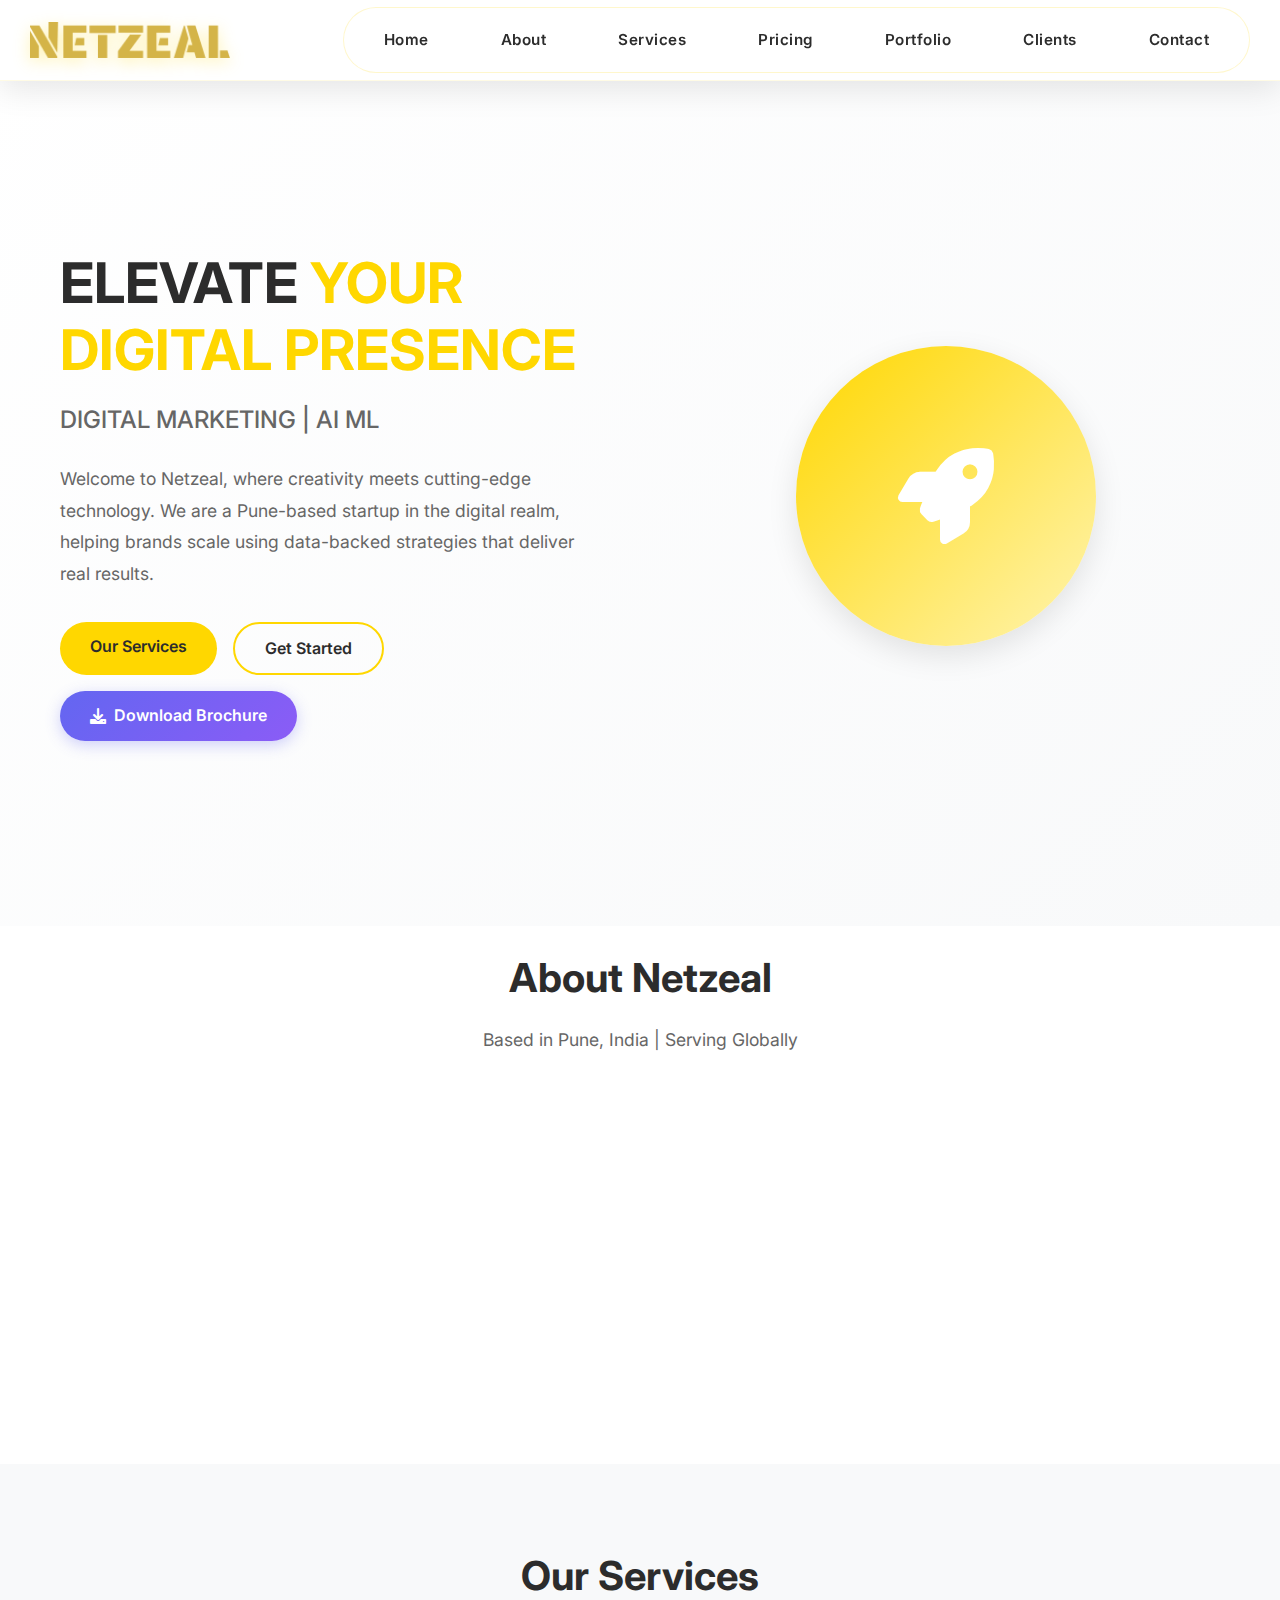
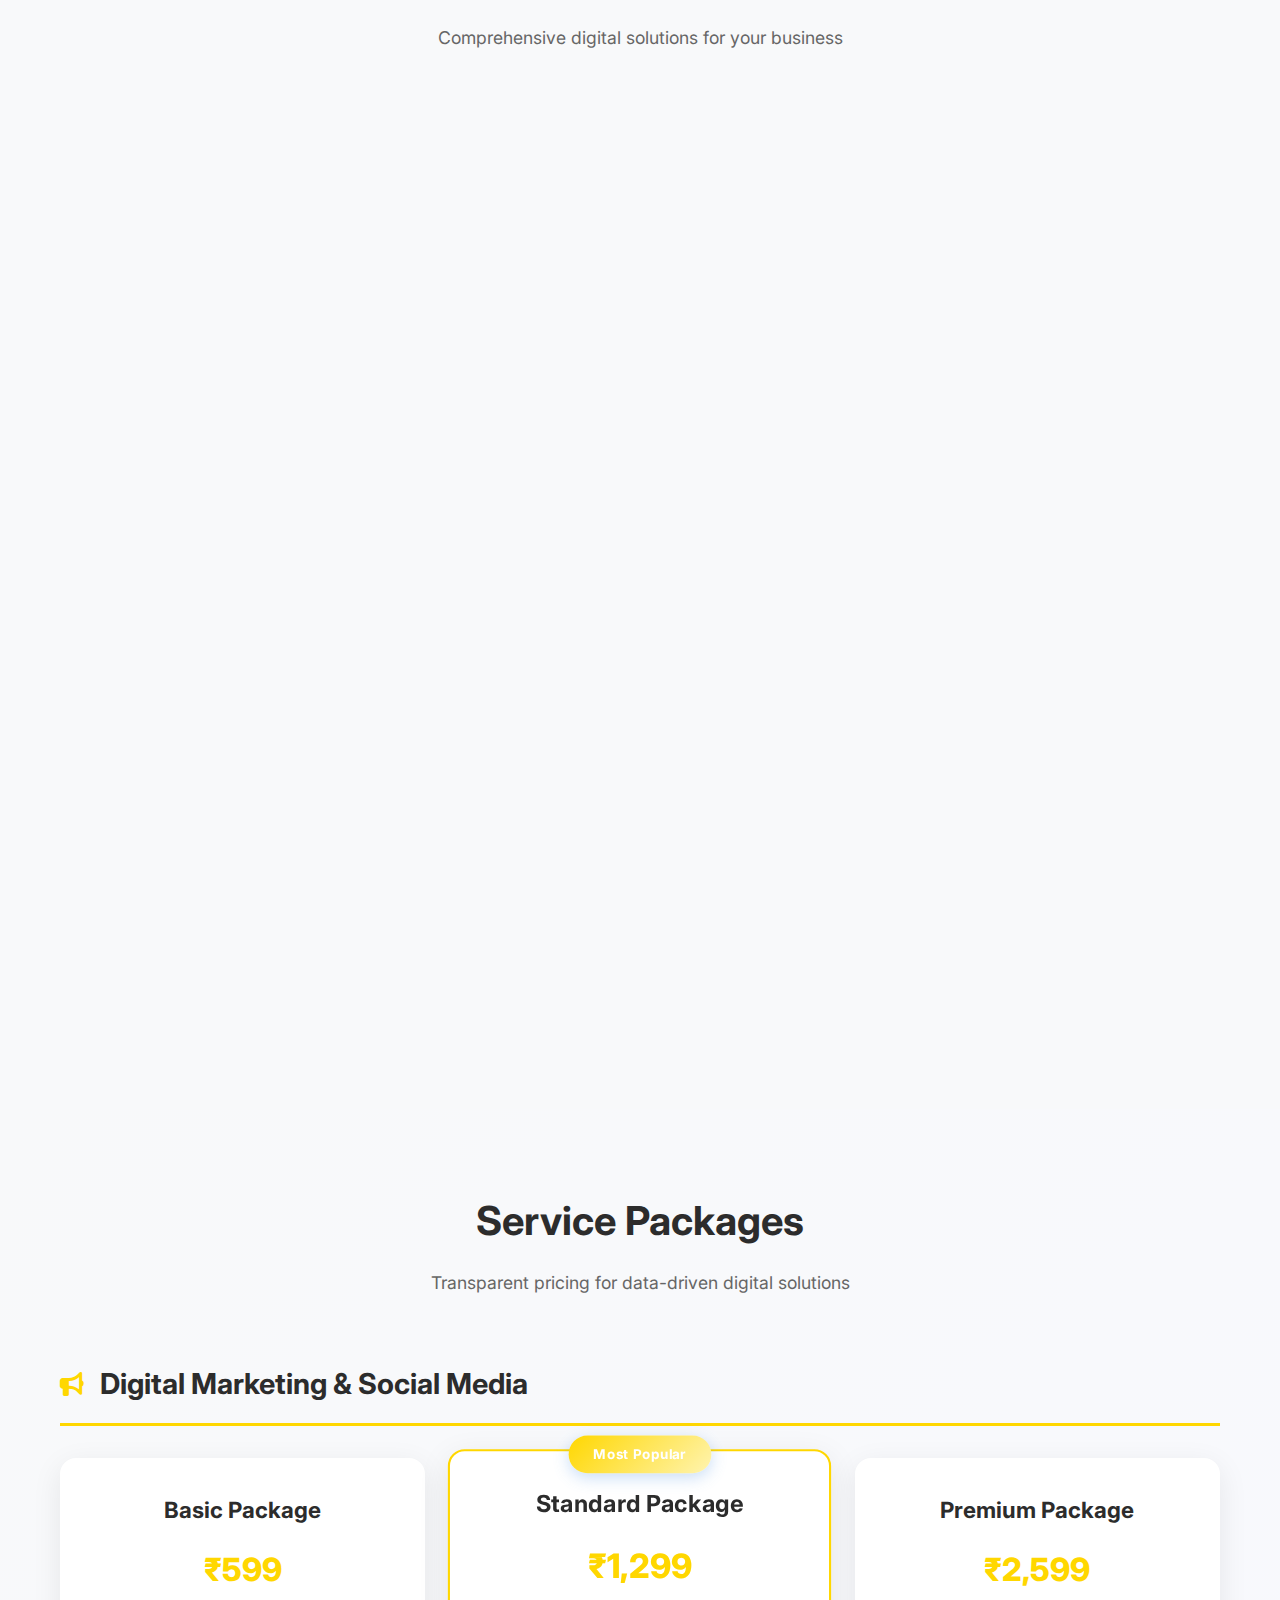
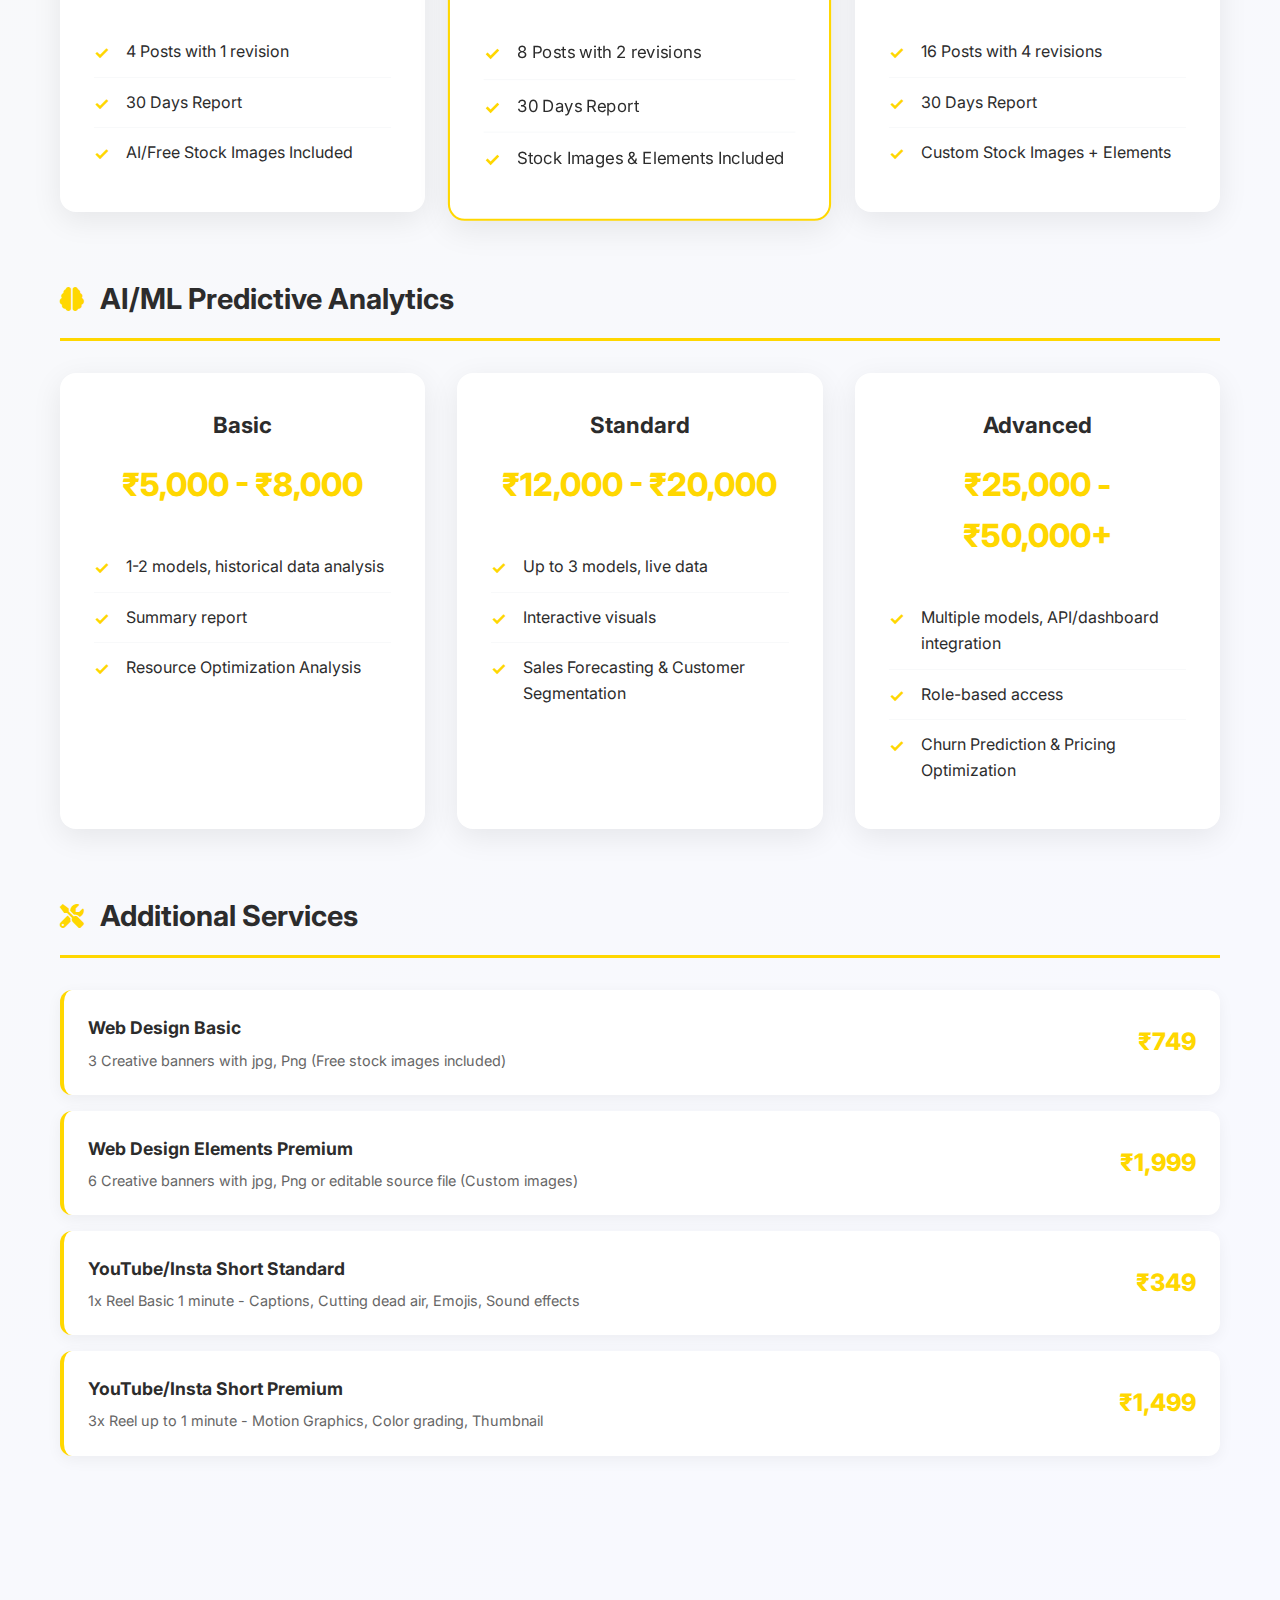
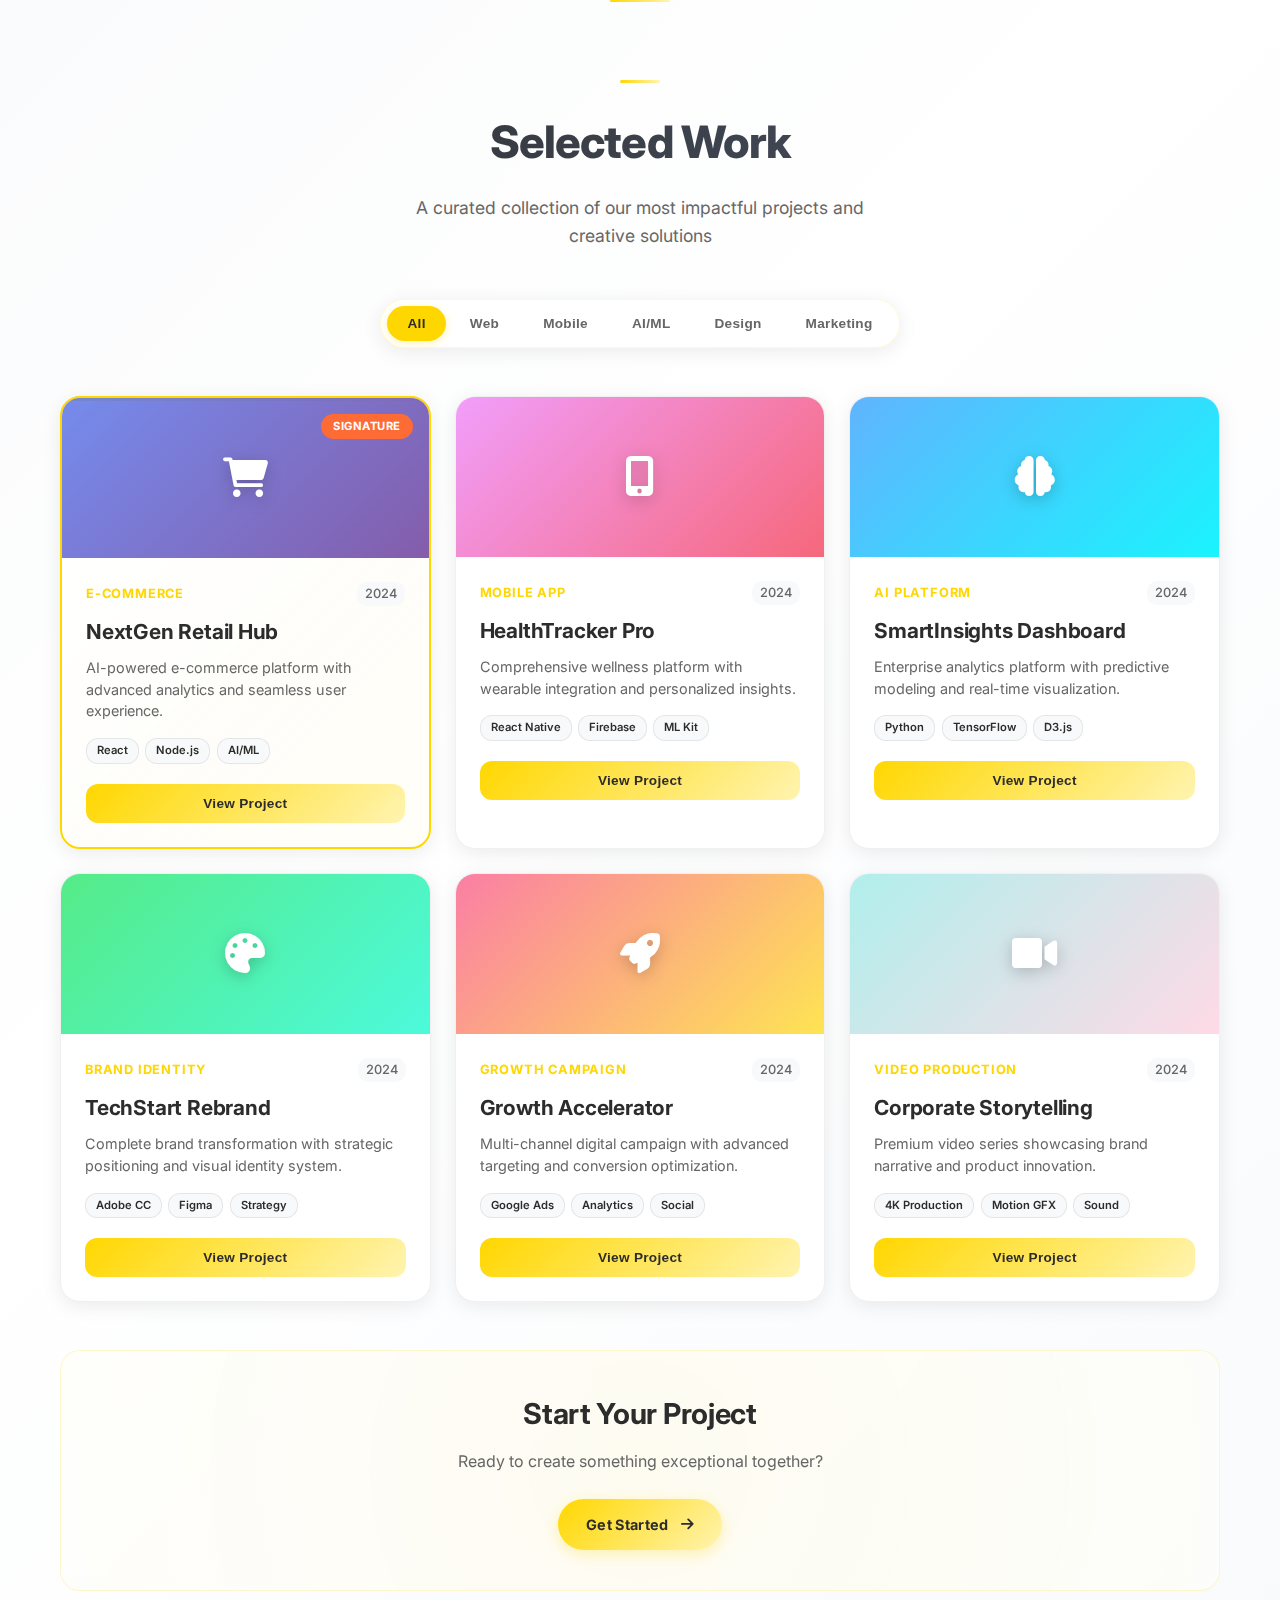
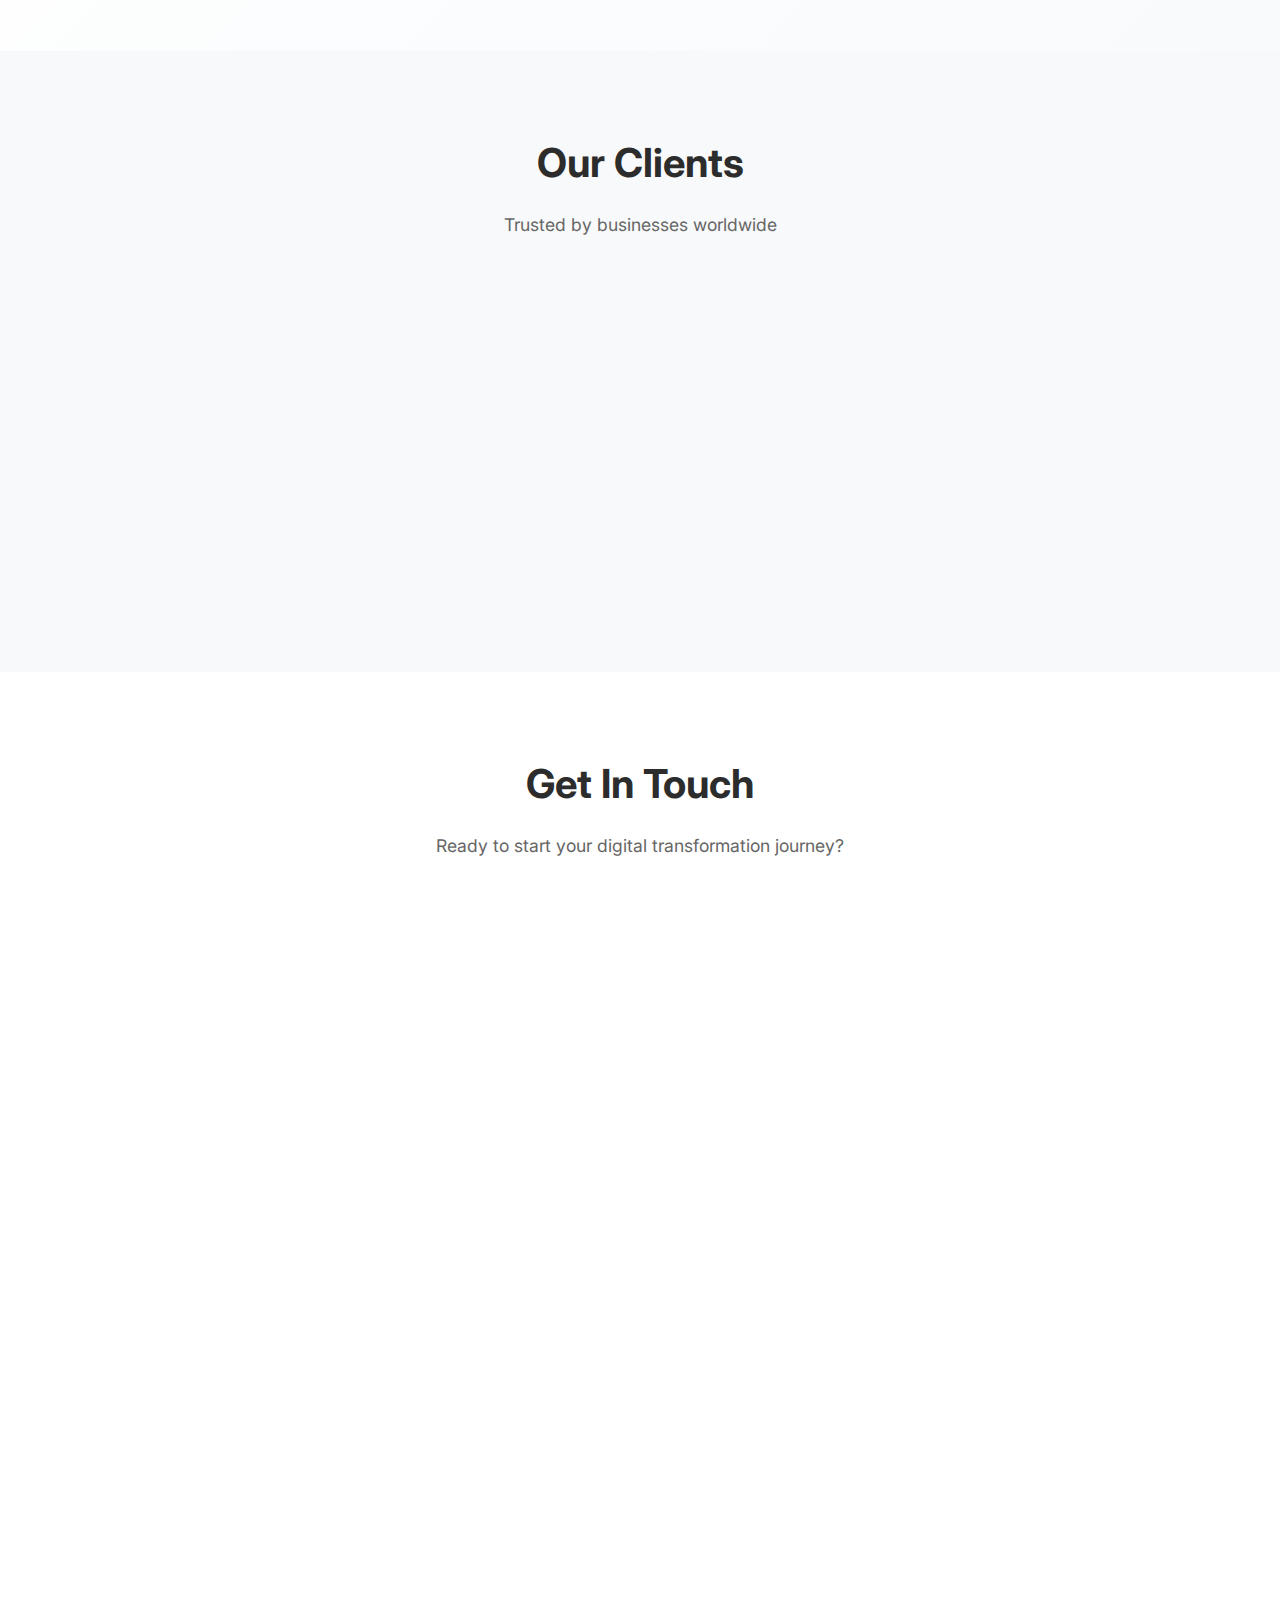
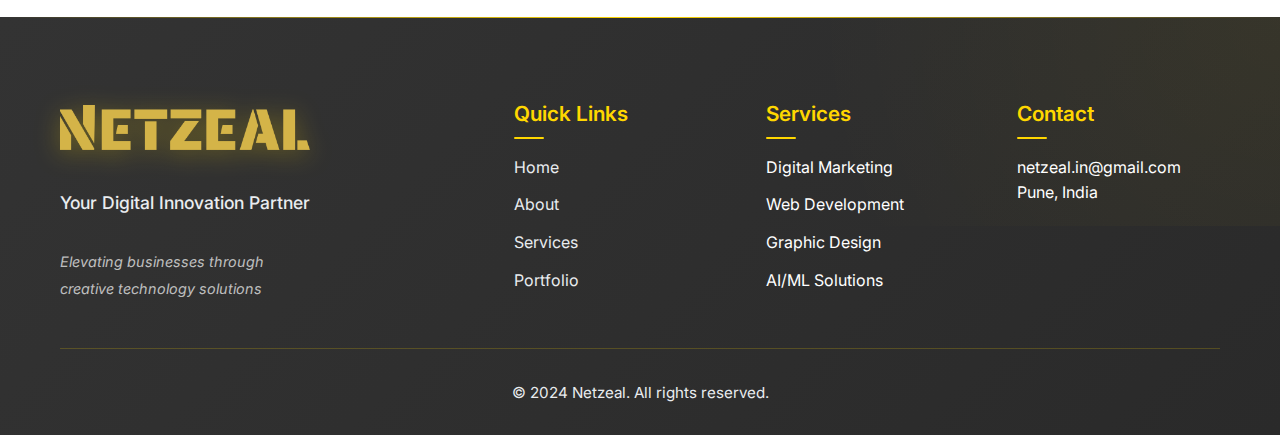
<file: index.html>
<!DOCTYPE html>
<html lang="en">
<head>
    <meta charset="UTF-8">
    <meta name="viewport" content="width=device-width, initial-scale=1.0">
    <meta name="description" content="Netzeal is your digital innovation partner, offering web development, digital marketing, AI/ML solutions, and more. Based in Pune, serving globally.">
    <title>Netzeal - Your Digital Innovation Partner</title>
    <link rel="icon" href="favicon.ico" type="image/x-icon">
    <link rel="stylesheet" href="styles.css">
    <link href="https://cdnjs.cloudflare.com/ajax/libs/font-awesome/6.0.0/css/all.min.css" rel="stylesheet">
    <link href="https://fonts.googleapis.com/css2?family=Inter:wght@300;400;500;600;700&display=swap" rel="stylesheet">
</head>
<body>
    <!-- Loader Animation -->
    <div id="loader" class="loader" aria-label="Loading" role="status">
        <i class="fas fa-spinner fa-spin" aria-hidden="true"></i>
    </div>

    <!-- Navigation -->
    <nav class="navbar sticky">
        <div class="nav-container">
            <div class="nav-logo">
                <img src="Logo_NetZeal.png" alt="NetZeal - Your Digital Innovation Partner" class="logo-img">
            </div>
            <div class="nav-menu" id="nav-menu">
                <a href="#home" class="nav-link">Home</a>
                <a href="#about" class="nav-link">About</a>
                <a href="#services" class="nav-link">Services</a>
                <a href="#pricing" class="nav-link">Pricing</a>
                <a href="#portfolio" class="nav-link">Portfolio</a>
                <a href="#clients" class="nav-link">Clients</a>
                <a href="#contact" class="nav-link">Contact</a>
            </div>
            <div class="hamburger" id="hamburger">
                <span class="bar"></span>
                <span class="bar"></span>
                <span class="bar"></span>
            </div>
        </div>
    </nav>

    <!-- Hero Section -->
    <section id="home" class="hero">
        <div class="hero-container">
            <div class="hero-content">
                <h1 class="hero-title">ELEVATE <span class="highlight">YOUR DIGITAL PRESENCE</span></h1>
                <h2 class="hero-subtitle">DIGITAL MARKETING | AI ML</h2>
                <p class="hero-description">Welcome to Netzeal, where creativity meets cutting-edge technology. We are a Pune-based startup in the digital realm, helping brands scale using data-backed strategies that deliver real results.</p>
                <div class="hero-buttons">
                    <a href="#services" class="btn btn-primary">Our Services</a>
                    <a href="#contact" class="btn btn-secondary">Get Started</a>
                    <a href="./Netzeal_Brochure.pdf" download="Netzeal_Company_Brochure.pdf" class="btn btn-brochure">
                        <i class="fas fa-download"></i>
                        <span>Download Brochure</span>
                    </a>
                </div>
            </div>
            <div class="hero-image">
                <div class="hero-graphic">
                    <i class="fas fa-rocket"></i>
                </div>
            </div>
        </div>
    </section>

    <!-- About Section -->
    <section id="about" class="about">
        <div class="container">
            <div class="section-header">
                <h2>About Netzeal</h2>
                <p>Based in Pune, India | Serving Globally</p>
            </div>
            <div class="about-content">
                <div class="about-text">
                    <p>Welcome to Netzeal, where creativity meets cutting-edge technology. We are a Pune-based startup in the digital realm. Our services—AI/ML, Digital Marketing, Video Editing, and Graphic Design—are designed to give your brand a competitive edge.</p>
                    <div class="about-stats">
                        <div class="stat">
                            <h3>100+</h3>
                            <p>Projects Completed</p>
                        </div>
                        <div class="stat">
                            <h3>50+</h3>
                            <p>Happy Clients</p>
                        </div>
                        <div class="stat">
                            <h3>24/7</h3>
                            <p>Support</p>
                        </div>
                    </div>
                
                </div>
                <div class="about-image">
                    <div class="about-graphic">
                        <i class="fas fa-lightbulb"></i>
                    </div>
                </div>
            </div>
        </div>
    </section>

    <!-- Services Section -->
    <section id="services" class="services">
        <div class="container">
            <div class="section-header">
                <h2>Our Services</h2>
                <p>Comprehensive digital solutions for your business</p>
            </div>
            <div class="services-grid">
                <div class="service-card featured">
                    <div class="service-icon">
                        <i class="fas fa-bullhorn"></i>
                    </div>
                    <h3>Digital Marketing & Social Media</h3>
                    <p>Data-backed strategies for graphic design, video editing, social media advertising, and content planning.</p>
                    <div class="pricing-preview">
                        <div class="price-tag">Starting ₹599</div>
                        <span class="price-details">4 Posts + Reports</span>
                    </div>
                </div>
                
                <div class="service-card featured">
                    <div class="service-icon">
                        <i class="fas fa-brain"></i>
                    </div>
                    <h3>AI/ML Predictive Analytics</h3>
                    <p>Harness predictive models for sales forecasting, customer segmentation, and resource optimization.</p>
                    <div class="pricing-preview">
                        <div class="price-tag">Starting ₹5,000</div>
                        <span class="price-details">1-2 Models + Analysis</span>
                    </div>
                </div>
                
                <div class="service-card featured">
                    <div class="service-icon">
                        <i class="fas fa-chart-line"></i>
                    </div>
                    <h3>Data Analytics & BI Dashboards</h3>
                    <p>Interactive dashboards with real-time KPI tracking, trend visualization, and business intelligence.</p>
                    <div class="pricing-preview">
                        <div class="price-tag">Starting ₹4,000</div>
                        <span class="price-details">Basic Dashboard + Reports</span>
                    </div>
                </div>
                
                <div class="service-card">
                    <div class="service-icon">
                        <i class="fas fa-palette"></i>
                    </div>
                    <h3>Graphic Design & Web Elements</h3>
                    <p>Custom banners, flyers, brochures, and web design elements with professional stock imagery.</p>
                    <div class="pricing-preview">
                        <div class="price-tag">Starting ₹549</div>
                        <span class="price-details">Print Design Basic</span>
                    </div>
                </div>
                
                <div class="service-card">
                    <div class="service-icon">
                        <i class="fas fa-video"></i>
                    </div>
                    <h3>Video Editing & Content Creation</h3>
                    <p>YouTube/Instagram reels with captions, motion graphics, color grading, and professional editing.</p>
                    <div class="pricing-preview">
                        <div class="price-tag">Starting ₹349</div>
                        <span class="price-details">1 Reel + Effects</span>
                    </div>
                </div>
                
                <div class="service-card">
                    <div class="service-icon">
                        <i class="fas fa-database"></i>
                    </div>
                    <h3>Data Processing & Optimization</h3>
                    <p>Convert raw datasets into actionable strategies with data cleaning, analysis, and Excel dashboards.</p>
                    <div class="pricing-preview">
                        <div class="price-tag">Starting ₹4,000</div>
                        <span class="price-details">Trend Reports + Visuals</span>
                    </div>
                </div>
            </div>
        </div>
    </section>

    <!-- Pricing Section -->
    <section id="pricing" class="pricing">
        <div class="container">
            <div class="section-header">
                <h2>Service Packages</h2>
                <p>Transparent pricing for data-driven digital solutions</p>
            </div>
            
            <!-- Digital Marketing Packages -->
            <div class="pricing-category">
                <h3 class="category-title">
                    <i class="fas fa-bullhorn"></i>
                    Digital Marketing & Social Media
                </h3>
                <div class="pricing-grid">
                    <div class="pricing-card">
                        <div class="pricing-header">
                            <h4>Basic Package</h4>
                            <div class="price">₹599</div>
                        </div>
                        <ul class="features">
                            <li>4 Posts with 1 revision</li>
                            <li>30 Days Report</li>
                            <li>AI/Free Stock Images Included</li>
                        </ul>
                    </div>
                    <div class="pricing-card popular">
                        <div class="popular-badge">Most Popular</div>
                        <div class="pricing-header">
                            <h4>Standard Package</h4>
                            <div class="price">₹1,299</div>
                        </div>
                        <ul class="features">
                            <li>8 Posts with 2 revisions</li>
                            <li>30 Days Report</li>
                            <li>Stock Images & Elements Included</li>
                        </ul>
                    </div>
                    <div class="pricing-card">
                        <div class="pricing-header">
                            <h4>Premium Package</h4>
                            <div class="price">₹2,599</div>
                        </div>
                        <ul class="features">
                            <li>16 Posts with 4 revisions</li>
                            <li>30 Days Report</li>
                            <li>Custom Stock Images + Elements</li>
                        </ul>
                    </div>
                </div>
            </div>

            <!-- AI/ML Services -->
            <div class="pricing-category">
                <h3 class="category-title">
                    <i class="fas fa-brain"></i>
                    AI/ML Predictive Analytics
                </h3>
                <div class="pricing-grid">
                    <div class="pricing-card">
                        <div class="pricing-header">
                            <h4>Basic</h4>
                            <div class="price">₹5,000 - ₹8,000</div>
                        </div>
                        <ul class="features">
                            <li>1-2 models, historical data analysis</li>
                            <li>Summary report</li>
                            <li>Resource Optimization Analysis</li>
                        </ul>
                    </div>
                    <div class="pricing-card">
                        <div class="pricing-header">
                            <h4>Standard</h4>
                            <div class="price">₹12,000 - ₹20,000</div>
                        </div>
                        <ul class="features">
                            <li>Up to 3 models, live data</li>
                            <li>Interactive visuals</li>
                            <li>Sales Forecasting & Customer Segmentation</li>
                        </ul>
                    </div>
                    <div class="pricing-card">
                        <div class="pricing-header">
                            <h4>Advanced</h4>
                            <div class="price">₹25,000 - ₹50,000+</div>
                        </div>
                        <ul class="features">
                            <li>Multiple models, API/dashboard integration</li>
                            <li>Role-based access</li>
                            <li>Churn Prediction & Pricing Optimization</li>
                        </ul>
                    </div>
                </div>
            </div>

            <!-- Additional Services -->
            <div class="pricing-category">
                <h3 class="category-title">
                    <i class="fas fa-tools"></i>
                    Additional Services
                </h3>
                <div class="additional-services">
                    <div class="service-item">
                        <div class="service-info">
                            <h4>Web Design Basic</h4>
                            <p>3 Creative banners with jpg, Png (Free stock images included)</p>
                        </div>
                        <div class="service-price">₹749</div>
                    </div>
                    <div class="service-item">
                        <div class="service-info">
                            <h4>Web Design Elements Premium</h4>
                            <p>6 Creative banners with jpg, Png or editable source file (Custom images)</p>
                        </div>
                        <div class="service-price">₹1,999</div>
                    </div>
                    <div class="service-item">
                        <div class="service-info">
                            <h4>YouTube/Insta Short Standard</h4>
                            <p>1x Reel Basic 1 minute - Captions, Cutting dead air, Emojis, Sound effects</p>
                        </div>
                        <div class="service-price">₹349</div>
                    </div>
                    <div class="service-item">
                        <div class="service-info">
                            <h4>YouTube/Insta Short Premium</h4>
                            <p>3x Reel up to 1 minute - Motion Graphics, Color grading, Thumbnail</p>
                        </div>
                        <div class="service-price">₹1,499</div>
                    </div>
                </div>
            </div>
        </div>
    </section>

    <!-- Portfolio Section -->
    <section id="portfolio" class="portfolio">
        <div class="container">
            <!-- Sophisticated Header -->
            <div class="section-header portfolio-header">
                <div class="header-accent"></div>
                <h2>Selected Work</h2>
                <p>A curated collection of our most impactful projects and creative solutions</p>
            </div>
            
            <!-- Elegant Filter -->
            <div class="portfolio-filter">
                <div class="filter-container">
                    <button class="filter-btn active" data-filter="all">All</button>
                    <button class="filter-btn" data-filter="web">Web</button>
                    <button class="filter-btn" data-filter="mobile">Mobile</button>
                    <button class="filter-btn" data-filter="ai">AI/ML</button>
                    <button class="filter-btn" data-filter="design">Design</button>
                    <button class="filter-btn" data-filter="marketing">Marketing</button>
                </div>
            </div>

            <!-- Compact Portfolio Grid -->
            <div class="portfolio-grid">
                <!-- Signature Project -->
                <div class="portfolio-card signature" data-category="web">
                    <div class="card-visual">
                        <div class="visual-bg web-gradient"></div>
                        <div class="project-icon">
                            <i class="fas fa-shopping-cart"></i>
                        </div>
                        <div class="signature-badge">Signature</div>
                    </div>
                    <div class="card-content">
                        <div class="project-meta">
                            <span class="category">E-Commerce</span>
                            <span class="year">2024</span>
                        </div>
                        <h3>NextGen Retail Hub</h3>
                        <p>AI-powered e-commerce platform with advanced analytics and seamless user experience.</p>
                        <div class="tech-stack">
                            <span>React</span>
                            <span>Node.js</span>
                            <span>AI/ML</span>
                        </div>
                     
                        <button class="view-project">View Project</button>
                    </div>
                </div>

                <!-- Standard Projects -->
                <div class="portfolio-card" data-category="mobile">
                    <div class="card-visual">
                        <div class="visual-bg mobile-gradient"></div>
                        <div class="project-icon">
                            <i class="fas fa-mobile-alt"></i>
                        </div>
                    </div>
                    <div class="card-content">
                        <div class="project-meta">
                            <span class="category">Mobile App</span>
                            <span class="year">2024</span>
                        </div>
                        <h3>HealthTracker Pro</h3>
                        <p>Comprehensive wellness platform with wearable integration and personalized insights.</p>
                        <div class="tech-stack">
                            <span>React Native</span>
                            <span>Firebase</span>
                            <span>ML Kit</span>
                        </div>
                        <button class="view-project">View Project</button>
                    </div>
                </div>

                <div class="portfolio-card" data-category="ai">
                    <div class="card-visual">
                        <div class="visual-bg ai-gradient"></div>
                        <div class="project-icon">
                            <i class="fas fa-brain"></i>
                        </div>
                    </div>
                    <div class="card-content">
                        <div class="project-meta">
                            <span class="category">AI Platform</span>
                            <span class="year">2024</span>
                        </div>
                        <h3>SmartInsights Dashboard</h3>
                        <p>Enterprise analytics platform with predictive modeling and real-time visualization.</p>
                        <div class="tech-stack">
                            <span>Python</span>
                            <span>TensorFlow</span>
                            <span>D3.js</span>
                        </div>
                        <button class="view-project">View Project</button>
                    </div>
                </div>

                <div class="portfolio-card" data-category="design">
                    <div class="card-visual">
                        <div class="visual-bg design-gradient"></div>
                        <div class="project-icon">
                            <i class="fas fa-palette"></i>
                        </div>
                    </div>
                    <div class="card-content">
                        <div class="project-meta">
                            <span class="category">Brand Identity</span>
                            <span class="year">2024</span>
                        </div>
                        <h3>TechStart Rebrand</h3>
                        <p>Complete brand transformation with strategic positioning and visual identity system.</p>
                        <div class="tech-stack">
                            <span>Adobe CC</span>
                            <span>Figma</span>
                            <span>Strategy</span>
                        </div>
                        <button class="view-project">View Project</button>
                    </div>
                </div>

                <div class="portfolio-card" data-category="marketing">
                    <div class="card-visual">
                        <div class="visual-bg marketing-gradient"></div>
                        <div class="project-icon">
                            <i class="fas fa-rocket"></i>
                        </div>
                    </div>
                    <div class="card-content">
                        <div class="project-meta">
                            <span class="category">Growth Campaign</span>
                            <span class="year">2024</span>
                        </div>
                        <h3>Growth Accelerator</h3>
                        <p>Multi-channel digital campaign with advanced targeting and conversion optimization.</p>
                        <div class="tech-stack">
                            <span>Google Ads</span>
                            <span>Analytics</span>
                            <span>Social</span>
                        </div>
                        <button class="view-project">View Project</button>
                    </div>
                </div>

                <div class="portfolio-card" data-category="design">
                    <div class="card-visual">
                        <div class="visual-bg video-gradient"></div>
                        <div class="project-icon">
                            <i class="fas fa-video"></i>
                        </div>
                    </div>
                    <div class="card-content">
                        <div class="project-meta">
                            <span class="category">Video Production</span>
                            <span class="year">2024</span>
                        </div>
                        <h3>Corporate Storytelling</h3>
                        <p>Premium video series showcasing brand narrative and product innovation.</p>
                        <div class="tech-stack">
                            <span>4K Production</span>
                            <span>Motion GFX</span>
                            <span>Sound</span>
                        </div>
                        <button class="view-project">View Project</button>
                    </div>
                </div>
            </div>

            <!-- Minimal CTA -->
            <div class="portfolio-cta">
                <div class="cta-content">
                    <h3>Start Your Project</h3>
                    <p>Ready to create something exceptional together?</p>
                    <a href="#contact" class="cta-button">
                        <span>Get Started</span>
                        <i class="fas fa-arrow-right"></i>
                    </a>
                </div>
            </div>
        </div>
    </section>

    <!-- Clients Section -->
    <section id="clients" class="clients">
        <div class="container">
            <div class="section-header">
                <h2>Our Clients</h2>
                <p>Trusted by businesses worldwide</p>
            </div>
            <div class="clients-grid">
                <div class="client-card">
                    <div class="client-logo">
                        <i class="fas fa-building"></i>
                    </div>
                    <h3>TechCorp</h3>
                    <p>"Netzeal transformed our digital presence completely. Their expertise in web development and marketing exceeded our expectations."</p>
                </div>
                <div class="client-card">
                    <div class="client-logo">
                        <i class="fas fa-store"></i>
                    </div>
                    <h3>RetailPlus</h3>
                    <p>"The AI solutions provided by Netzeal helped us optimize our operations and increase efficiency by 40%."</p>
                </div>
                <div class="client-card">
                    <div class="client-logo">
                        <i class="fas fa-graduation-cap"></i>
                    </div>
                    <h3>EduTech</h3>
                    <p>"Outstanding graphic design and video editing services. Our educational content now looks professional and engaging."</p>
                </div>
            </div>
        </div>
    </section>

    <!-- Contact Section -->
    <section id="contact" class="contact">
        <div class="container">
            <div class="section-header">
                <h2>Get In Touch</h2>
                <p>Ready to start your digital transformation journey?</p>
            </div>
            <div class="contact-content">
                <div class="contact-info">
                    <div class="contact-item">
                        <div class="contact-icon">
                            <i class="fas fa-envelope"></i>
                        </div>
                        <div>
                            <h3>Email</h3>
                            <p>netzeal.in@gmail.com</p>
                        </div>
                    </div>
                    <div class="contact-item">
                        <div class="contact-icon">
                            <i class="fas fa-map-marker-alt"></i>
                        </div>
                        <div>
                            <h3>Location</h3>
                            <p>Pune, India</p>
                        </div>
                    </div>
                    <div class="contact-item">
                        <div class="contact-icon">
                            <i class="fas fa-clock"></i>
                        </div>
                        <div>
                            <h3>Business Hours</h3>
                            <p>Mon - Fri: 9:00 AM - 6:00 PM</p>
                        </div>
                    </div>
                    <div class="social-links">
                        <h3>Follow Us</h3>
                        <div class="social-icons">
                            <a href="https://www.instagram.com/netzeal.in/profilecard/?igsh=MThsazVob2xrcWpz" target="_blank" class="social-icon">
                                <i class="fab fa-instagram"></i>
                            </a>
                            <a href="https://www.facebook.com/share/16gZkTt3Jp/" target="_blank" class="social-icon">
                                <i class="fab fa-facebook"></i>
                            </a>
                            <a href="https://x.com/NetZeal_com" target="_blank" class="social-icon">
                                <i class="fab fa-x-twitter"></i>
                            </a>
                            <a href="https://youtube.com/@netzeal_in?si=_dllL0f_3ud1SNw1" target="_blank" class="social-icon">
                                <i class="fab fa-youtube"></i>
                            </a>
                            <a href="https://github.com/Netzeal-in" target="_blank" class="social-icon">
                                <i class="fab fa-github"></i>
                            </a>
                            <a href="https://www.linkedin.com/company/netzeal-in" target="_blank" class="social-icon">
                                <i class="fab fa-linkedin"></i>
                            </a>
                        </div>
                    </div>
                    
                    <!-- Contact Brochure Download -->
                    <div class="contact-brochure">
                        <div class="contact-brochure-card">
                            <div class="brochure-header">
                                <i class="fas fa-file-pdf"></i>
                                <div>
                                    <h4>Download Our Brochure</h4>
                                    <p>Complete overview of our services</p>
                                </div>
                            </div>
                            <a href="./Netzeal_Brochure.pdf" download="Netzeal_Company_Brochure.pdf" class="contact-brochure-btn">
                                <i class="fas fa-download"></i>
                            </a>
                        </div>
                    </div>
                </div>
                <div class="contact-form">
                    <form>
                        <div class="form-group">
                            <label for="name">Your Name</label>
                            <input id="name" type="text" placeholder="Your Name" required>
                        </div>
                        <div class="form-group">
                            <label for="email">Your Email</label>
                            <input id="email" type="email" placeholder="Your Email" required>
                        </div>
                        <div class="form-group">
                            <label for="subject">Subject</label>
                            <input id="subject" type="text" placeholder="Subject" required>
                        </div>
                        <div class="form-group">
                            <label for="message">Your Message</label>
                            <textarea id="message" placeholder="Your Message" rows="5" required></textarea>
                        </div>
                        <button type="submit" class="btn btn-primary">Send Message</button>
                    </form>
                </div>
            </div>
        </div>
    </section>

    <!-- Footer -->
    <footer class="footer">
        <div class="container">
            <div class="footer-content">
                <div class="footer-section logo-section">
                    <img src="Logo_NetZeal.png" alt="NetZeal" class="footer-logo">
                    <p>Your Digital Innovation Partner</p>
                    <div class="footer-tagline">
                        <span>Elevating businesses through</span>
                        <span>creative technology solutions</span>
                    </div>
                </div>
                <div class="footer-section">
                    <h3>Quick Links</h3>
                    <ul>
                        <li><a href="#home">Home</a></li>
                        <li><a href="#about">About</a></li>
                        <li><a href="#services">Services</a></li>
                        <li><a href="#portfolio">Portfolio</a></li>
                    </ul>
                </div>
                <div class="footer-section">
                    <h3>Services</h3>
                    <ul>
                        <li>Digital Marketing</li>
                        <li>Web Development</li>
                        <li>Graphic Design</li>
                        <li>AI/ML Solutions</li>
                    </ul>
                </div>
                <div class="footer-section">
                    <h3>Contact</h3>
                    <p>netzeal.in@gmail.com</p>
                    <p>Pune, India</p>
                </div>
            </div>
            <div class="footer-bottom">
                <p>&copy; 2024 Netzeal. All rights reserved.</p>
            </div>
        </div>
    </footer>

    <!-- Scroll to Top Button -->
    <button id="scrollToTop" class="scroll-to-top">
        <i class="fas fa-arrow-up"></i>
    </button>

    <script src="script.js"></script>
    <script>
    // Loader animation
    window.addEventListener('load', function() {
        var loader = document.getElementById('loader');
        if(loader) loader.classList.add('hide');
    });
    </script>
</body>
</html>
</file>
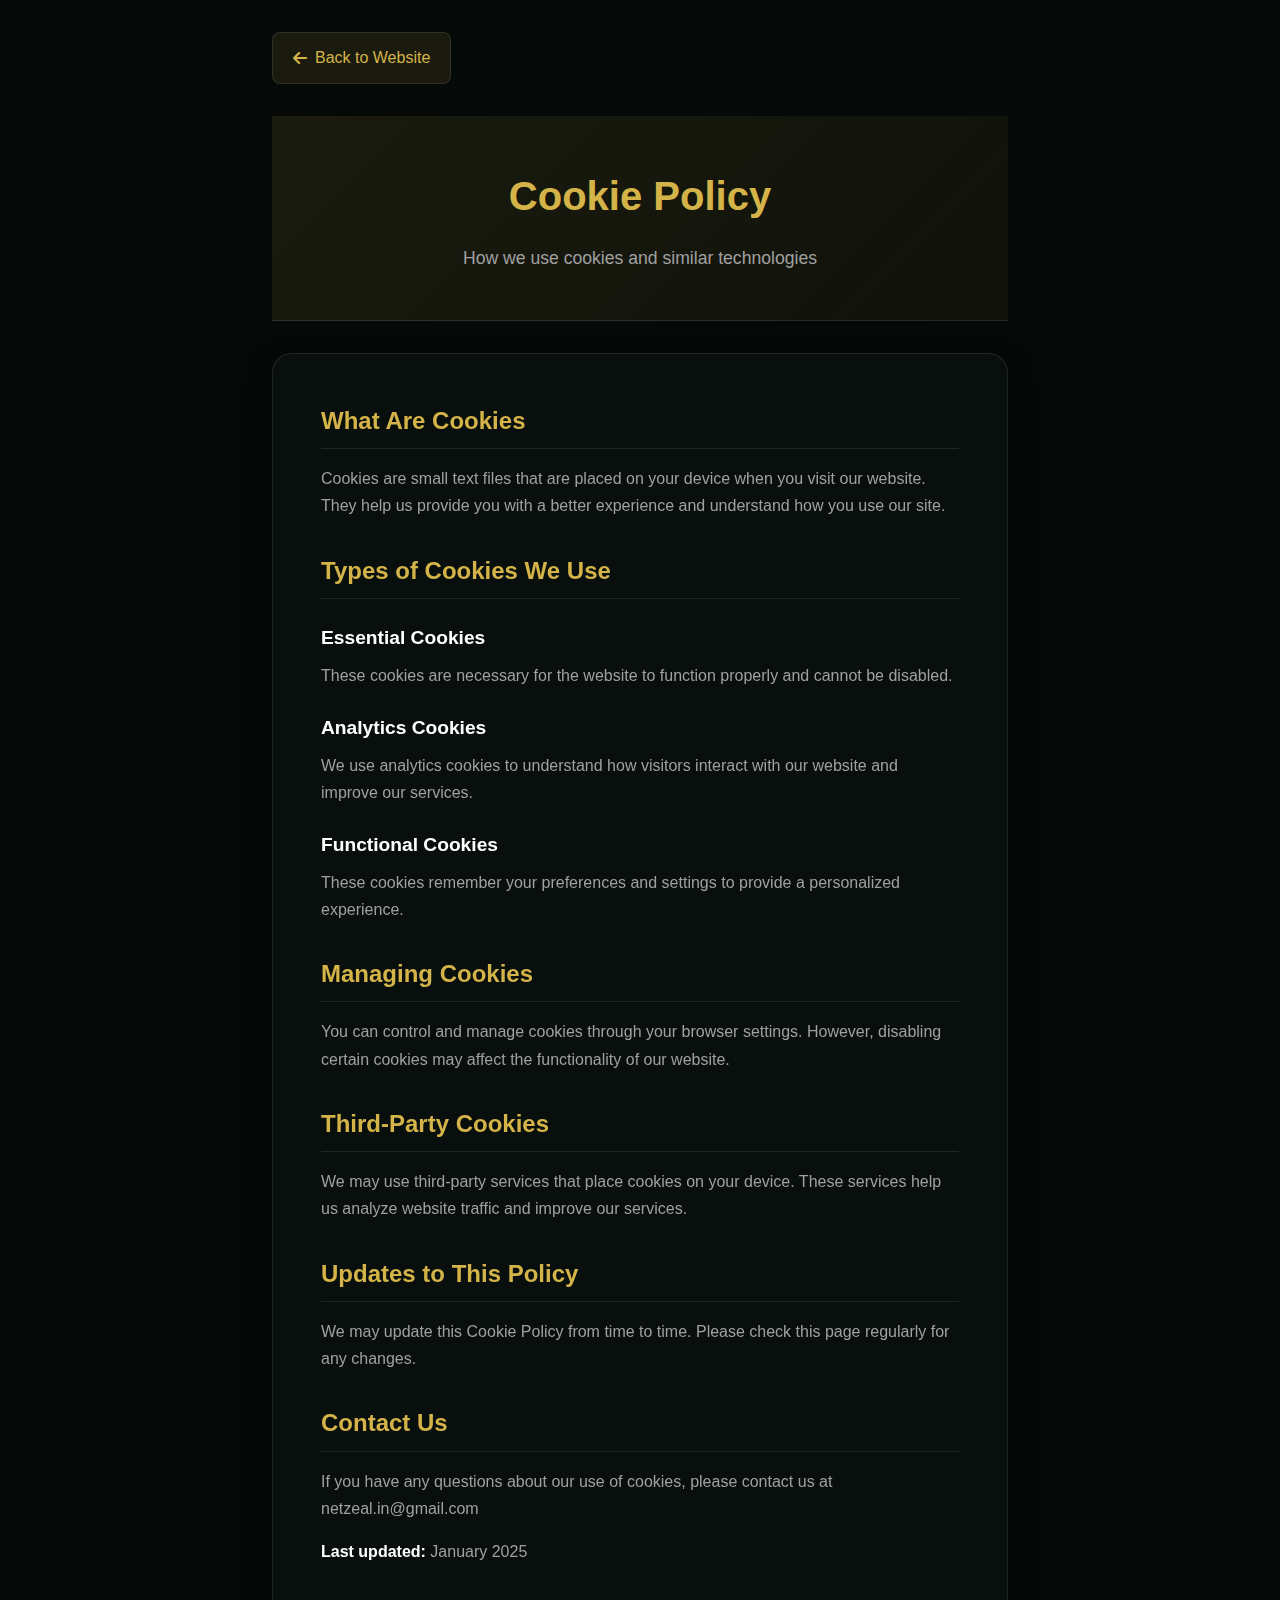
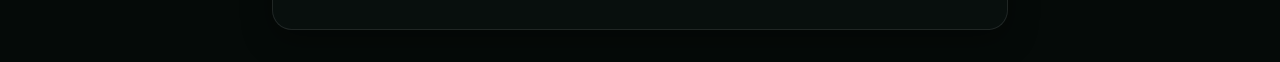
<file: cookie-policy.html>
<!DOCTYPE html>
<html lang="en">
<head>
    <meta charset="UTF-8">
    <meta name="viewport" content="width=device-width, initial-scale=1.0">
    <title>Cookie Policy - Netzeal</title>
    <link rel="stylesheet" href="https://cdnjs.cloudflare.com/ajax/libs/font-awesome/6.0.0/css/all.min.css">
    <style>
        :root {
            --bg: #050a08;
            --text: #ffffff;
            --muted: #a0a0a0;
            --neon: #d4b448;
            --neon-hover: #b89a3a;
            --card-bg: rgba(10, 18, 16, 0.6);
            --card-border: rgba(255, 255, 255, 0.1);
        }

        * {
            margin: 0;
            padding: 0;
            box-sizing: border-box;
        }

        body {
            font-family: -apple-system, BlinkMacSystemFont, 'Segoe UI', Roboto, sans-serif;
            background: var(--bg);
            color: var(--text);
            line-height: 1.6;
        }

        .container {
            max-width: 800px;
            margin: 0 auto;
            padding: 2rem;
        }

        .header {
            text-align: center;
            padding: 3rem 0;
            background: linear-gradient(135deg, rgba(212,180,72,0.1), rgba(212,180,72,0.05));
            border-bottom: 1px solid var(--card-border);
        }

        .header h1 {
            font-size: 2.5rem;
            font-weight: 800;
            margin-bottom: 1rem;
            color: var(--neon);
        }

        .header p {
            color: var(--muted);
            font-size: 1.1rem;
        }

        .content {
            background: var(--card-bg);
            border-radius: 20px;
            border: 1px solid var(--card-border);
            backdrop-filter: blur(10px);
            box-shadow: 0 10px 30px rgba(0,0,0,.35);
            padding: 3rem;
            margin-top: 2rem;
        }

        .content h2 {
            color: var(--neon);
            font-size: 1.5rem;
            font-weight: 700;
            margin: 2rem 0 1rem 0;
            border-bottom: 1px solid var(--card-border);
            padding-bottom: 0.5rem;
        }

        .content h2:first-child {
            margin-top: 0;
        }

        .content h3 {
            color: var(--text);
            font-size: 1.2rem;
            font-weight: 600;
            margin: 1.5rem 0 0.5rem 0;
        }

        .content p {
            color: var(--muted);
            line-height: 1.7;
            margin-bottom: 1rem;
        }

        .content ul {
            color: var(--muted);
            line-height: 1.7;
            margin-bottom: 1rem;
            padding-left: 1.5rem;
        }

        .content ul li {
            margin-bottom: 0.5rem;
        }

        .content strong {
            color: var(--text);
        }

        .back-btn {
            display: inline-flex;
            align-items: center;
            gap: 8px;
            padding: 12px 20px;
            background: rgba(212,180,72,0.1);
            color: var(--neon);
            text-decoration: none;
            border-radius: 8px;
            border: 1px solid var(--card-border);
            transition: all 0.3s ease;
            margin-bottom: 2rem;
        }

        .back-btn:hover {
            background: rgba(212,180,72,0.2);
            transform: translateX(-5px);
        }

        @media (max-width: 768px) {
            .container {
                padding: 1rem;
            }
            
            .content {
                padding: 2rem;
            }
            
            .header h1 {
                font-size: 2rem;
            }
        }
    </style>
</head>
<body>
    <div class="container">
        <a href="new.html" class="back-btn">
            <i class="fas fa-arrow-left"></i> Back to Website
        </a>
        
        <div class="header">
            <h1>Cookie Policy</h1>
            <p>How we use cookies and similar technologies</p>
        </div>
        
        <div class="content">
            <h2>What Are Cookies</h2>
            <p>Cookies are small text files that are placed on your device when you visit our website. They help us provide you with a better experience and understand how you use our site.</p>
            
            <h2>Types of Cookies We Use</h2>
            <h3>Essential Cookies</h3>
            <p>These cookies are necessary for the website to function properly and cannot be disabled.</p>
            
            <h3>Analytics Cookies</h3>
            <p>We use analytics cookies to understand how visitors interact with our website and improve our services.</p>
            
            <h3>Functional Cookies</h3>
            <p>These cookies remember your preferences and settings to provide a personalized experience.</p>
            
            <h2>Managing Cookies</h2>
            <p>You can control and manage cookies through your browser settings. However, disabling certain cookies may affect the functionality of our website.</p>
            
            <h2>Third-Party Cookies</h2>
            <p>We may use third-party services that place cookies on your device. These services help us analyze website traffic and improve our services.</p>
            
            <h2>Updates to This Policy</h2>
            <p>We may update this Cookie Policy from time to time. Please check this page regularly for any changes.</p>
            
            <h2>Contact Us</h2>
            <p>If you have any questions about our use of cookies, please contact us at netzeal.in@gmail.com</p>
            
            <p><strong>Last updated:</strong> January 2025</p>
        </div>
    </div>
</body>
</html>
</file>
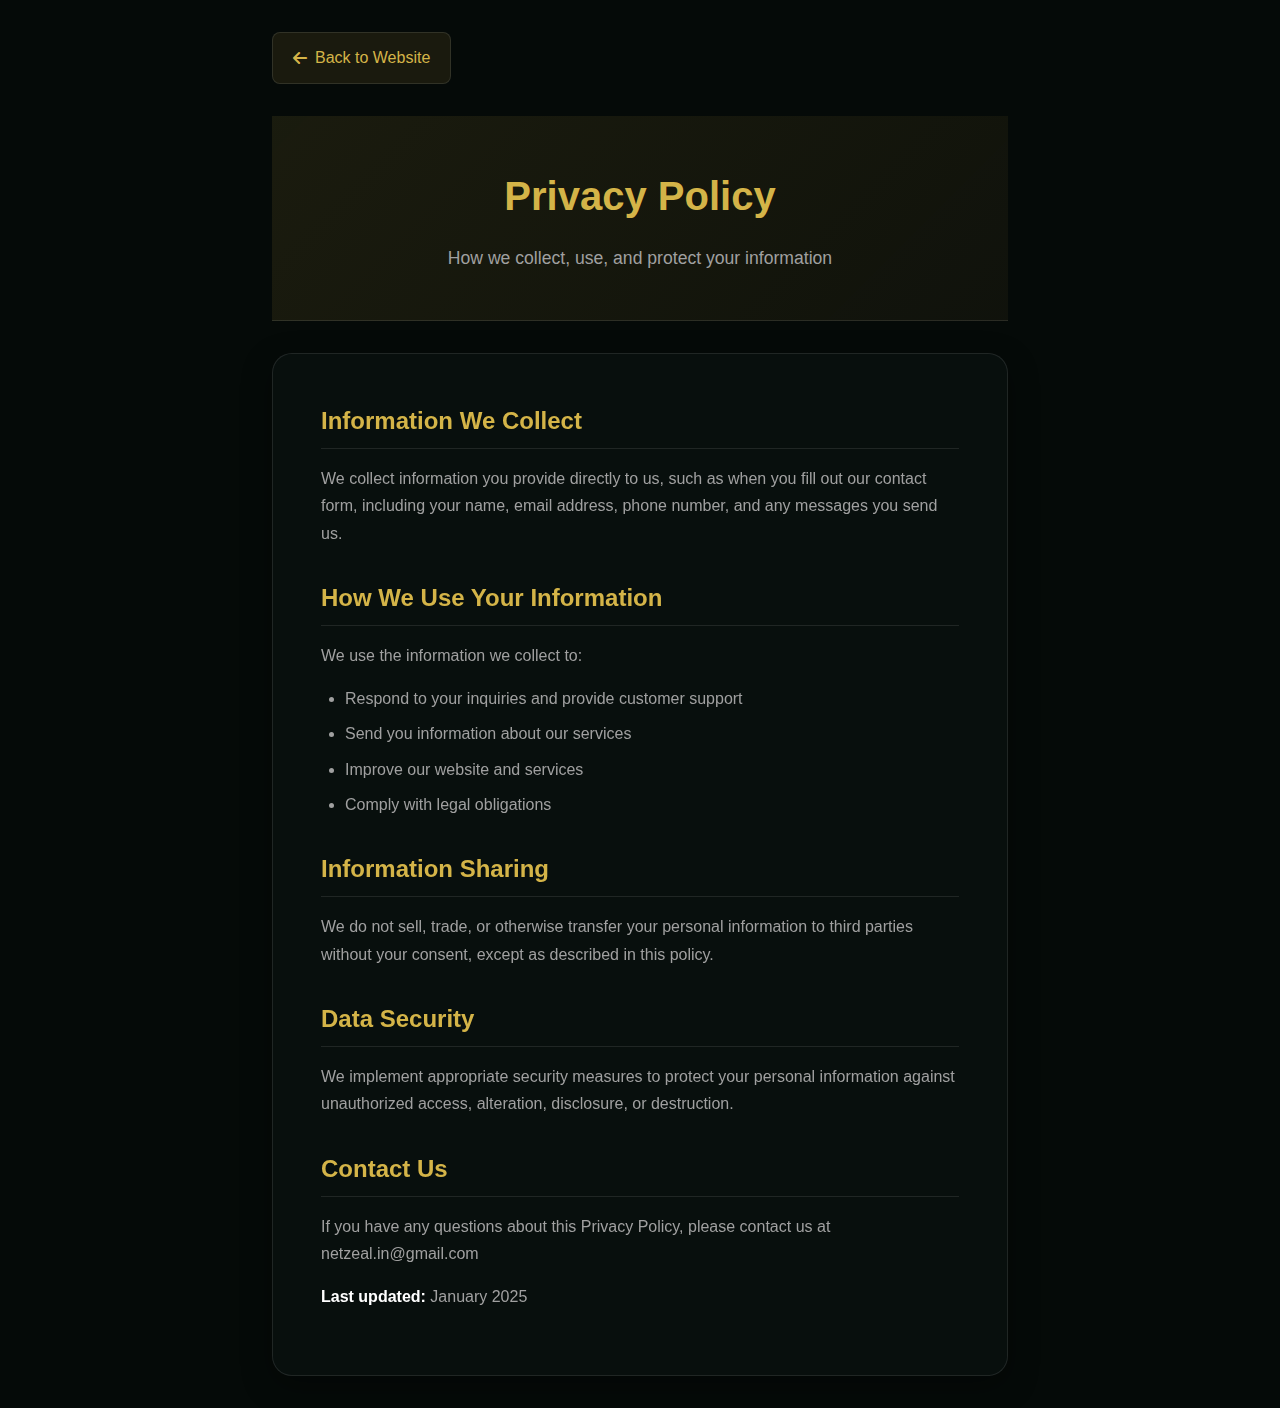
<file: privacy-policy.html>
<!DOCTYPE html>
<html lang="en">
<head>
    <meta charset="UTF-8">
    <meta name="viewport" content="width=device-width, initial-scale=1.0">
    <title>Privacy Policy - Netzeal</title>
    <link rel="stylesheet" href="https://cdnjs.cloudflare.com/ajax/libs/font-awesome/6.0.0/css/all.min.css">
    <style>
        :root {
            --bg: #050a08;
            --text: #ffffff;
            --muted: #a0a0a0;
            --neon: #d4b448;
            --neon-hover: #b89a3a;
            --card-bg: rgba(10, 18, 16, 0.6);
            --card-border: rgba(255, 255, 255, 0.1);
        }

        * {
            margin: 0;
            padding: 0;
            box-sizing: border-box;
        }

        body {
            font-family: -apple-system, BlinkMacSystemFont, 'Segoe UI', Roboto, sans-serif;
            background: var(--bg);
            color: var(--text);
            line-height: 1.6;
        }

        .container {
            max-width: 800px;
            margin: 0 auto;
            padding: 2rem;
        }

        .header {
            text-align: center;
            padding: 3rem 0;
            background: linear-gradient(135deg, rgba(212,180,72,0.1), rgba(212,180,72,0.05));
            border-bottom: 1px solid var(--card-border);
        }

        .header h1 {
            font-size: 2.5rem;
            font-weight: 800;
            margin-bottom: 1rem;
            color: var(--neon);
        }

        .header p {
            color: var(--muted);
            font-size: 1.1rem;
        }

        .content {
            background: var(--card-bg);
            border-radius: 20px;
            border: 1px solid var(--card-border);
            backdrop-filter: blur(10px);
            box-shadow: 0 10px 30px rgba(0,0,0,.35);
            padding: 3rem;
            margin-top: 2rem;
        }

        .content h2 {
            color: var(--neon);
            font-size: 1.5rem;
            font-weight: 700;
            margin: 2rem 0 1rem 0;
            border-bottom: 1px solid var(--card-border);
            padding-bottom: 0.5rem;
        }

        .content h2:first-child {
            margin-top: 0;
        }

        .content p {
            color: var(--muted);
            line-height: 1.7;
            margin-bottom: 1rem;
        }

        .content ul {
            color: var(--muted);
            line-height: 1.7;
            margin-bottom: 1rem;
            padding-left: 1.5rem;
        }

        .content ul li {
            margin-bottom: 0.5rem;
        }

        .content strong {
            color: var(--text);
        }

        .back-btn {
            display: inline-flex;
            align-items: center;
            gap: 8px;
            padding: 12px 20px;
            background: rgba(212,180,72,0.1);
            color: var(--neon);
            text-decoration: none;
            border-radius: 8px;
            border: 1px solid var(--card-border);
            transition: all 0.3s ease;
            margin-bottom: 2rem;
        }

        .back-btn:hover {
            background: rgba(212,180,72,0.2);
            transform: translateX(-5px);
        }

        @media (max-width: 768px) {
            .container {
                padding: 1rem;
            }
            
            .content {
                padding: 2rem;
            }
            
            .header h1 {
                font-size: 2rem;
            }
        }
    </style>
</head>
<body>
    <div class="container">
        <a href="new.html" class="back-btn">
            <i class="fas fa-arrow-left"></i> Back to Website
        </a>
        
        <div class="header">
            <h1>Privacy Policy</h1>
            <p>How we collect, use, and protect your information</p>
        </div>
        
        <div class="content">
            <h2>Information We Collect</h2>
            <p>We collect information you provide directly to us, such as when you fill out our contact form, including your name, email address, phone number, and any messages you send us.</p>
            
            <h2>How We Use Your Information</h2>
            <p>We use the information we collect to:</p>
            <ul>
                <li>Respond to your inquiries and provide customer support</li>
                <li>Send you information about our services</li>
                <li>Improve our website and services</li>
                <li>Comply with legal obligations</li>
            </ul>
            
            <h2>Information Sharing</h2>
            <p>We do not sell, trade, or otherwise transfer your personal information to third parties without your consent, except as described in this policy.</p>
            
            <h2>Data Security</h2>
            <p>We implement appropriate security measures to protect your personal information against unauthorized access, alteration, disclosure, or destruction.</p>
            
            <h2>Contact Us</h2>
            <p>If you have any questions about this Privacy Policy, please contact us at netzeal.in@gmail.com</p>
            
            <p><strong>Last updated:</strong> January 2025</p>
        </div>
    </div>
</body>
</html>
</file>
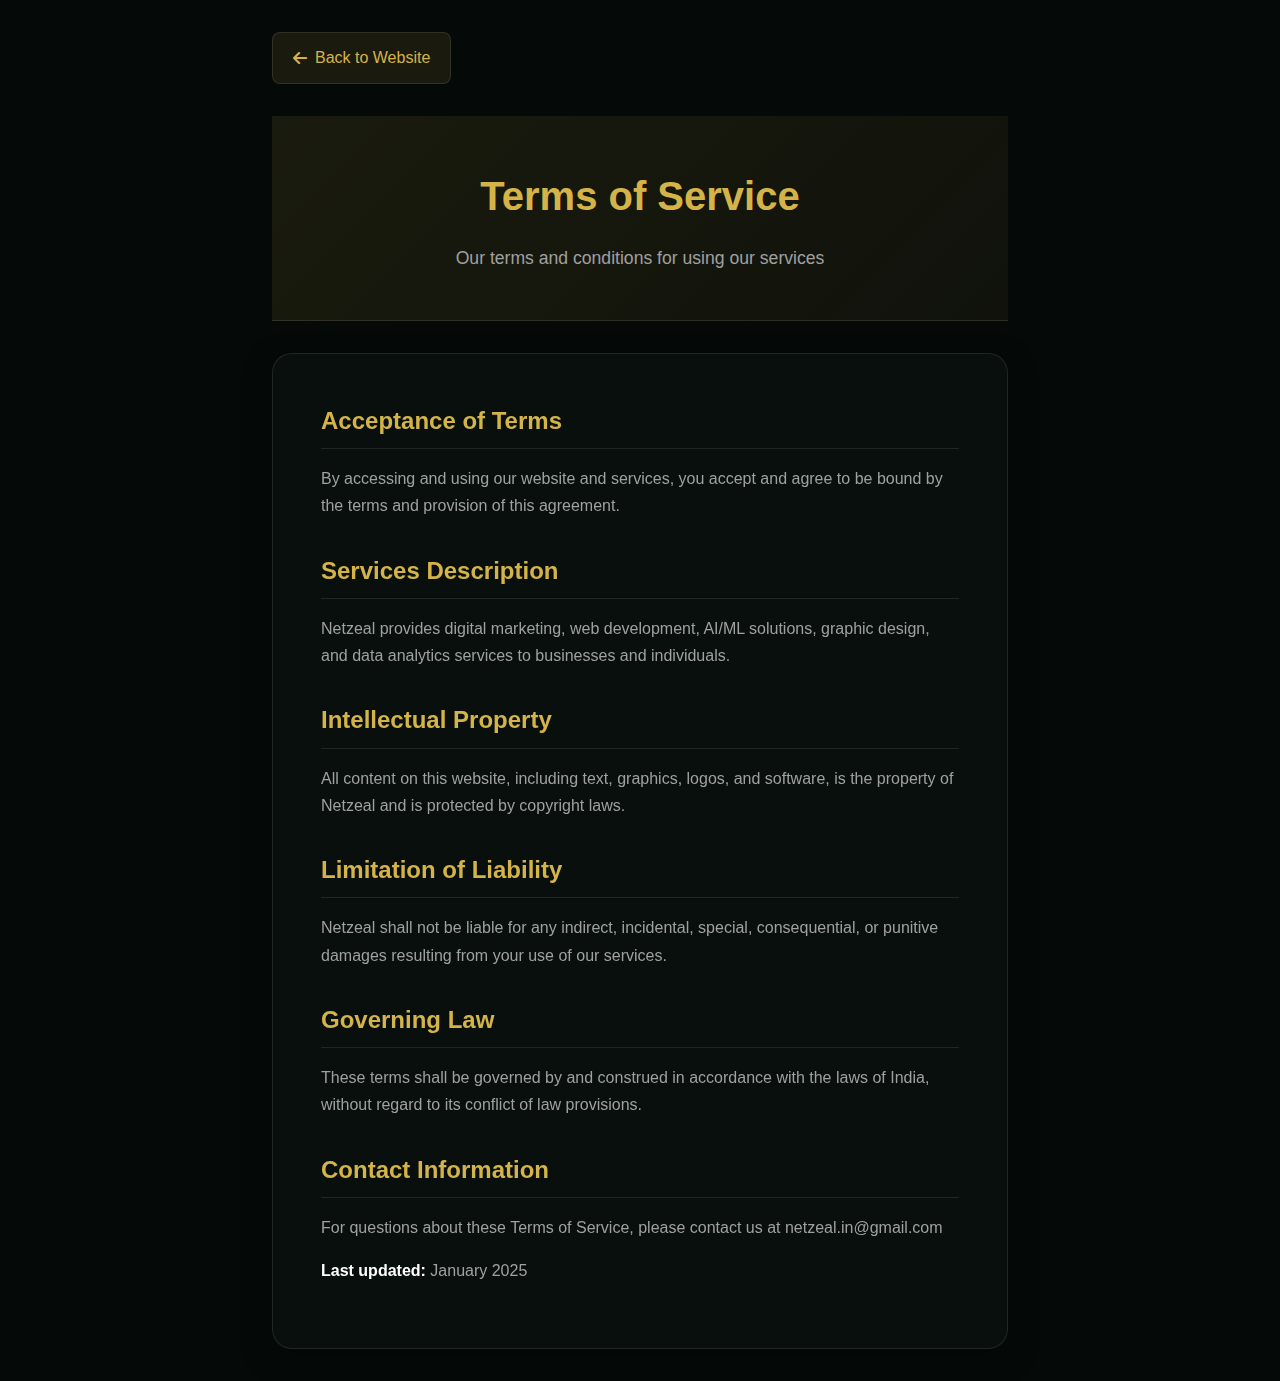
<file: terms-of-service.html>
<!DOCTYPE html>
<html lang="en">
<head>
    <meta charset="UTF-8">
    <meta name="viewport" content="width=device-width, initial-scale=1.0">
    <title>Terms of Service - Netzeal</title>
    <link rel="stylesheet" href="https://cdnjs.cloudflare.com/ajax/libs/font-awesome/6.0.0/css/all.min.css">
    <style>
        :root {
            --bg: #050a08;
            --text: #ffffff;
            --muted: #a0a0a0;
            --neon: #d4b448;
            --neon-hover: #b89a3a;
            --card-bg: rgba(10, 18, 16, 0.6);
            --card-border: rgba(255, 255, 255, 0.1);
        }

        * {
            margin: 0;
            padding: 0;
            box-sizing: border-box;
        }

        body {
            font-family: -apple-system, BlinkMacSystemFont, 'Segoe UI', Roboto, sans-serif;
            background: var(--bg);
            color: var(--text);
            line-height: 1.6;
        }

        .container {
            max-width: 800px;
            margin: 0 auto;
            padding: 2rem;
        }

        .header {
            text-align: center;
            padding: 3rem 0;
            background: linear-gradient(135deg, rgba(212,180,72,0.1), rgba(212,180,72,0.05));
            border-bottom: 1px solid var(--card-border);
        }

        .header h1 {
            font-size: 2.5rem;
            font-weight: 800;
            margin-bottom: 1rem;
            color: var(--neon);
        }

        .header p {
            color: var(--muted);
            font-size: 1.1rem;
        }

        .content {
            background: var(--card-bg);
            border-radius: 20px;
            border: 1px solid var(--card-border);
            backdrop-filter: blur(10px);
            box-shadow: 0 10px 30px rgba(0,0,0,.35);
            padding: 3rem;
            margin-top: 2rem;
        }

        .content h2 {
            color: var(--neon);
            font-size: 1.5rem;
            font-weight: 700;
            margin: 2rem 0 1rem 0;
            border-bottom: 1px solid var(--card-border);
            padding-bottom: 0.5rem;
        }

        .content h2:first-child {
            margin-top: 0;
        }

        .content p {
            color: var(--muted);
            line-height: 1.7;
            margin-bottom: 1rem;
        }

        .content ul {
            color: var(--muted);
            line-height: 1.7;
            margin-bottom: 1rem;
            padding-left: 1.5rem;
        }

        .content ul li {
            margin-bottom: 0.5rem;
        }

        .content strong {
            color: var(--text);
        }

        .back-btn {
            display: inline-flex;
            align-items: center;
            gap: 8px;
            padding: 12px 20px;
            background: rgba(212,180,72,0.1);
            color: var(--neon);
            text-decoration: none;
            border-radius: 8px;
            border: 1px solid var(--card-border);
            transition: all 0.3s ease;
            margin-bottom: 2rem;
        }

        .back-btn:hover {
            background: rgba(212,180,72,0.2);
            transform: translateX(-5px);
        }

        @media (max-width: 768px) {
            .container {
                padding: 1rem;
            }
            
            .content {
                padding: 2rem;
            }
            
            .header h1 {
                font-size: 2rem;
            }
        }
    </style>
</head>
<body>
    <div class="container">
        <a href="new.html" class="back-btn">
            <i class="fas fa-arrow-left"></i> Back to Website
        </a>
        
        <div class="header">
            <h1>Terms of Service</h1>
            <p>Our terms and conditions for using our services</p>
        </div>
        
        <div class="content">
            <h2>Acceptance of Terms</h2>
            <p>By accessing and using our website and services, you accept and agree to be bound by the terms and provision of this agreement.</p>
            
            <h2>Services Description</h2>
            <p>Netzeal provides digital marketing, web development, AI/ML solutions, graphic design, and data analytics services to businesses and individuals.</p>
            
            <h2>Intellectual Property</h2>
            <p>All content on this website, including text, graphics, logos, and software, is the property of Netzeal and is protected by copyright laws.</p>
            
            <h2>Limitation of Liability</h2>
            <p>Netzeal shall not be liable for any indirect, incidental, special, consequential, or punitive damages resulting from your use of our services.</p>
            
            <h2>Governing Law</h2>
            <p>These terms shall be governed by and construed in accordance with the laws of India, without regard to its conflict of law provisions.</p>
            
            <h2>Contact Information</h2>
            <p>For questions about these Terms of Service, please contact us at netzeal.in@gmail.com</p>
            
            <p><strong>Last updated:</strong> January 2025</p>
        </div>
    </div>
</body>
</html>
</file>
<file: styles.css>
/* Reset and Base Styles */
* {
    margin: 0;
    padding: 0;
    box-sizing: border-box;
}

:root {
    --primary-color: #FFD700;
    --primary-dark: #FFC000;
    --primary-light: #FFF4B0;
    --secondary-color: #333333;
    --accent-color: #FF6B35;
    --text-dark: #2C2C2C;
    --text-light: #666666;
    --white: #FFFFFF;
    --gray-light: #F8F9FA;
    --gray-medium: #E9ECEF;
    --shadow: 0 10px 30px rgba(0, 0, 0, 0.1);
    --shadow-hover: 0 20px 40px rgba(0, 0, 0, 0.15);
}

body {
    font-family: 'Inter', sans-serif;
    line-height: 1.6;
    color: var(--text-dark);
    overflow-x: hidden;
}

.container {
    max-width: 1200px;
    margin: 0 auto;
    padding: 0 20px;
}

/* Navigation */
.navbar {
    position: fixed;
    top: 0;
    width: 100%;
    background: rgba(255, 255, 255, 0.95);
    backdrop-filter: blur(20px);
    -webkit-backdrop-filter: blur(20px);
    box-shadow: 0 8px 32px rgba(0, 0, 0, 0.1);
    z-index: 1000;
    transition: all 0.4s cubic-bezier(0.4, 0, 0.2, 1);
    border-bottom: 1px solid rgba(255, 215, 0, 0.1);
}

.navbar.scrolled {
    background: rgba(255, 255, 255, 0.98);
    box-shadow: 0 12px 40px rgba(0, 0, 0, 0.15);
}

.nav-container {
    max-width: 1400px;
    margin: 0 auto;
    padding: 0 30px;
    display: flex;
    justify-content: space-between;
    align-items: center;
    height: 80px;
    position: relative;
}

.nav-logo {
    display: flex;
    align-items: center;
    transition: all 0.3s ease;
    z-index: 10;
}

.nav-logo:hover {
    transform: translateY(-2px);
}

.logo-img {
    height: 45px;
    width: auto;
    max-width: 200px;
    object-fit: contain;
    filter: drop-shadow(0 4px 8px rgba(255, 215, 0, 0.3));
    transition: all 0.3s ease;
}

.logo-img:hover {
    filter: drop-shadow(0 6px 12px rgba(255, 215, 0, 0.4));
    transform: scale(1.05);
}

.nav-menu {
    display: flex;
    list-style: none;
    gap: 2.5rem;
    align-items: center;
    background: rgba(255, 255, 255, 0.1);
    padding: 12px 24px;
    border-radius: 50px;
    backdrop-filter: blur(10px);
    border: 1px solid rgba(255, 215, 0, 0.2);
}

.nav-link {
    text-decoration: none;
    color: var(--text-dark);
    font-weight: 600;
    font-size: 0.95rem;
    letter-spacing: 0.5px;
    transition: all 0.3s cubic-bezier(0.4, 0, 0.2, 1);
    position: relative;
    padding: 8px 16px;
    border-radius: 25px;
    overflow: hidden;
}

.nav-link::before {
    content: '';
    position: absolute;
    top: 0;
    left: -100%;
    width: 100%;
    height: 100%;
    background: linear-gradient(90deg, transparent, rgba(255, 215, 0, 0.2), transparent);
    transition: left 0.5s ease;
}

.nav-link:hover::before {
    left: 100%;
}

.nav-link:hover {
    color: var(--primary-color);
    background: rgba(255, 215, 0, 0.1);
    transform: translateY(-2px);
}

.nav-link::after {
    content: '';
    position: absolute;
    bottom: 2px;
    left: 50%;
    width: 0;
    height: 2px;
    background: linear-gradient(90deg, var(--primary-color), var(--primary-light));
    transition: all 0.3s ease;
    transform: translateX(-50%);
    border-radius: 1px;
}

.nav-link:hover::after,
.nav-link.active::after {
    width: 80%;
}

.hamburger {
    display: none;
    flex-direction: column;
    cursor: pointer;
    padding: 8px;
    border-radius: 8px;
    transition: all 0.3s ease;
    background: rgba(255, 215, 0, 0.1);
    border: 1px solid rgba(255, 215, 0, 0.2);
}

.hamburger:hover {
    background: rgba(255, 215, 0, 0.2);
    transform: scale(1.05);
}

.bar {
    width: 25px;
    height: 3px;
    background: var(--text-dark);
    margin: 3px 0;
    transition: all 0.3s cubic-bezier(0.4, 0, 0.2, 1);
    border-radius: 2px;
}

.hamburger.active .bar:nth-child(1) {
    transform: rotate(45deg) translate(6px, 6px);
    background: var(--primary-color);
}

.hamburger.active .bar:nth-child(2) {
    opacity: 0;
}

.hamburger.active .bar:nth-child(3) {
    transform: rotate(-45deg) translate(6px, -6px);
    background: var(--primary-color);
}

/* Hero Section */
.hero {
    padding: 120px 0 80px;
    background: linear-gradient(135deg, var(--white) 0%, var(--gray-light) 100%);
    min-height: 100vh;
    display: flex;
    align-items: center;
}

.hero-container {
    max-width: 1200px;
    margin: 0 auto;
    padding: 0 20px;
    display: grid;
    grid-template-columns: 1fr 1fr;
    gap: 4rem;
    align-items: center;
}

.hero-title {
    font-size: 3.5rem;
    font-weight: 700;
    margin-bottom: 1rem;
    line-height: 1.2;
}

.highlight {
    color: var(--primary-color);
}

.hero-subtitle {
    font-size: 1.5rem;
    color: var(--text-light);
    margin-bottom: 1.5rem;
    font-weight: 500;
}

.hero-description {
    font-size: 1.1rem;
    color: var(--text-light);
    margin-bottom: 2rem;
    line-height: 1.8;
}

.hero-buttons {
    display: flex;
    gap: 1rem;
    flex-wrap: wrap;
}

.btn {
    padding: 12px 30px;
    border: none;
    border-radius: 50px;
    text-decoration: none;
    font-weight: 600;
    transition: all 0.3s ease;
    display: inline-block;
    text-align: center;
    cursor: pointer;
}

.btn-primary {
    background: var(--primary-color);
    color: var(--text-dark);
}

.btn-primary:hover {
    background: var(--primary-dark);
    transform: translateY(-2px);
    box-shadow: var(--shadow-hover);
}

.btn-secondary {
    background: transparent;
    color: var(--text-dark);
    border: 2px solid var(--primary-color);
}

.btn-secondary:hover {
    background: var(--primary-color);
    transform: translateY(-2px);
}

/* Brochure Download Button */
.btn-brochure {
    background: linear-gradient(135deg, #6366f1 0%, #8b5cf6 100%);
    color: var(--white);
    display: flex;
    align-items: center;
    gap: 0.5rem;
    position: relative;
    overflow: hidden;
    box-shadow: 0 4px 15px rgba(99, 102, 241, 0.3);
}

.btn-brochure::before {
    content: '';
    position: absolute;
    top: 0;
    left: -100%;
    width: 100%;
    height: 100%;
    background: linear-gradient(90deg, transparent, rgba(255, 255, 255, 0.2), transparent);
    transition: left 0.5s ease;
}

.btn-brochure:hover::before {
    left: 100%;
}

.btn-brochure:hover {
    background: linear-gradient(135deg, #5b5ef0 0%, #7c3aed 100%);
    transform: translateY(-2px);
    box-shadow: 0 8px 25px rgba(99, 102, 241, 0.4);
}

.btn-brochure i {
    transition: transform 0.3s ease;
}

.btn-brochure:hover i {
    transform: translateY(-2px);
}

.hero-image {
    display: flex;
    justify-content: center;
    align-items: center;
}

.hero-graphic {
    width: 300px;
    height: 300px;
    background: linear-gradient(135deg, var(--primary-color), var(--primary-light));
    border-radius: 50%;
    display: flex;
    align-items: center;
    justify-content: center;
    font-size: 6rem;
    color: var(--white);
    box-shadow: var(--shadow);
    animation: float 6s ease-in-out infinite;
}

@keyframes float {
    0%, 100% { transform: translateY(0px); }
    50% { transform: translateY(-20px); }
}

/* Section Headers */
.section-header {
    text-align: center;
    margin-bottom: 4rem;
}

.section-header h2 {
    font-size: 2.5rem;
    font-weight: 700;
    margin-bottom: 1rem;
    color: var(--text-dark);
}

.section-header p {
    font-size: 1.1rem;
    color: var(--text-light);
    max-width: 600px;
    margin: 0 auto;
}

/* About Section */
.about {
    padding: 20px 0;
    background: var(--white);
}

.about-content {
    display: grid;
    grid-template-columns: 1fr 1fr;
    gap: 4rem;
    align-items: center;
}

.about-text p {
    font-size: 1.1rem;
    color: var(--text-light);
    margin-bottom: 2rem;
    line-height: 1.8;
}

.about-stats {
    display: grid;
    grid-template-columns: repeat(3, 1fr);
    gap: 2rem;
}

.stat {
    text-align: center;
}

.stat h3 {
    font-size: 2.5rem;
    color: var(--primary-color);
    font-weight: 700;
    margin-bottom: 0.5rem;
}

.stat p {
    color: var(--text-light);
    font-weight: 500;
}

.about-graphic {
    width: 250px;
    height: 250px;
    background: linear-gradient(135deg, var(--primary-light), var(--primary-color));
    border-radius: 50%;
    display: flex;
    align-items: center;
    justify-content: center;
    font-size: 4rem;
    color: var(--white);
    margin: 0 auto;
    box-shadow: var(--shadow);
}

/* Brochure Download Component */
.brochure-download {
    margin-top: 2rem;
}

.brochure-card {
    background: linear-gradient(135deg, rgba(99, 102, 241, 0.05) 0%, rgba(139, 92, 246, 0.05) 100%);
    border: 1px solid rgba(99, 102, 241, 0.2);
    border-radius: 16px;
    padding: 1.5rem;
    display: flex;
    align-items: center;
    gap: 1rem;
    transition: all 0.3s cubic-bezier(0.4, 0, 0.2, 1);
    position: relative;
    overflow: hidden;
}

.brochure-card::before {
    content: '';
    position: absolute;
    top: 0;
    left: -100%;
    width: 100%;
    height: 100%;
    background: linear-gradient(90deg, transparent, rgba(99, 102, 241, 0.1), transparent);
    transition: left 0.6s ease;
}

.brochure-card:hover::before {
    left: 100%;
}

.brochure-card:hover {
    transform: translateY(-4px);
    box-shadow: 0 8px 25px rgba(99, 102, 241, 0.15);
    border-color: rgba(99, 102, 241, 0.3);
}

.brochure-icon {
    width: 60px;
    height: 60px;
    background: linear-gradient(135deg, #6366f1 0%, #8b5cf6 100%);
    border-radius: 12px;
    display: flex;
    align-items: center;
    justify-content: center;
    font-size: 1.5rem;
    color: var(--white);
    box-shadow: 0 4px 15px rgba(99, 102, 241, 0.3);
    transition: all 0.3s ease;
}

.brochure-card:hover .brochure-icon {
    transform: scale(1.05) rotate(5deg);
    box-shadow: 0 6px 20px rgba(99, 102, 241, 0.4);
}

.brochure-content {
    flex: 1;
    position: relative;
    z-index: 2;
}

.brochure-content h4 {
    font-size: 1.1rem;
    font-weight: 700;
    color: var(--text-dark);
    margin-bottom: 0.5rem;
}

.brochure-content p {
    color: var(--text-light);
    font-size: 0.9rem;
    margin-bottom: 1rem;
    line-height: 1.4;
}

.brochure-btn {
    display: inline-flex;
    align-items: center;
    gap: 0.5rem;
    background: linear-gradient(135deg, #6366f1 0%, #8b5cf6 100%);
    color: var(--white);
    text-decoration: none;
    padding: 8px 16px;
    border-radius: 25px;
    font-size: 0.85rem;
    font-weight: 600;
    transition: all 0.3s cubic-bezier(0.4, 0, 0.2, 1);
    box-shadow: 0 2px 8px rgba(99, 102, 241, 0.2);
    position: relative;
    overflow: hidden;
}

.brochure-btn::before {
    content: '';
    position: absolute;
    top: 0;
    left: -100%;
    width: 100%;
    height: 100%;
    background: linear-gradient(90deg, transparent, rgba(255, 255, 255, 0.2), transparent);
    transition: left 0.5s ease;
}

.brochure-btn:hover::before {
    left: 100%;
}

.brochure-btn:hover {
    background: linear-gradient(135deg, #5b5ef0 0%, #7c3aed 100%);
    transform: translateY(-2px);
    box-shadow: 0 4px 15px rgba(99, 102, 241, 0.3);
}

.brochure-btn i {
    transition: transform 0.3s ease;
}

.brochure-btn:hover i {
    transform: translateY(-1px);
}

/* Services Section */
.services {
    padding: 80px 0;
    background: var(--gray-light);
}

.services-grid {
    display: grid;
    grid-template-columns: repeat(auto-fit, minmax(350px, 1fr));
    gap: 2rem;
}

.service-card {
    background: var(--white);
    padding: 2.5rem;
    border-radius: 20px;
    text-align: center;
    box-shadow: var(--shadow);
    transition: all 0.3s ease;
    border: 2px solid transparent;
}

.service-card:hover {
    transform: translateY(-10px);
    box-shadow: var(--shadow-hover);
    border-color: var(--primary-color);
}

/* Featured Service Cards */
.service-card.featured {
    border: 2px solid var(--primary-color);
    position: relative;
    overflow: hidden;
}

.service-card.featured::before {
    content: 'FEATURED';
    position: absolute;
    top: 15px;
    right: -30px;
    background: var(--primary-color);
    color: var(--white);
    padding: 5px 40px;
    font-size: 0.7rem;
    font-weight: 700;
    transform: rotate(45deg);
    letter-spacing: 1px;
}

/* Pricing Preview in Service Cards */
.pricing-preview {
    margin-top: 1rem;
    padding-top: 1rem;
    border-top: 1px solid var(--gray-light);
    text-align: center;
}

.price-tag {
    font-size: 1.2rem;
    font-weight: 700;
    color: var(--primary-color);
    margin-bottom: 0.25rem;
}

.price-details {
    font-size: 0.8rem;
    color: var(--text-light);
}

.service-icon {
    width: 80px;
    height: 80px;
    background: var(--primary-light);
    border-radius: 50%;
    display: flex;
    align-items: center;
    justify-content: center;
    margin: 0 auto 1.5rem;
    font-size: 2rem;
    color: var(--primary-color);
}

.service-card h3 {
    font-size: 1.3rem;
    font-weight: 600;
    margin-bottom: 1rem;
    color: var(--text-dark);
}

.service-card p {
    color: var(--text-light);
    line-height: 1.6;
}

/* Portfolio Section - Sophisticated & Compact */
/* Pricing Section */
.pricing {
    padding: 80px 0;
    background: linear-gradient(135deg, var(--gray-light) 0%, #f8f9ff 100%);
}

.pricing-category {
    margin-bottom: 4rem;
}

.category-title {
    display: flex;
    align-items: center;
    gap: 1rem;
    font-size: 1.8rem;
    font-weight: 700;
    color: var(--text-dark);
    margin-bottom: 2rem;
    padding-bottom: 1rem;
    border-bottom: 3px solid var(--primary-color);
}

.category-title i {
    color: var(--primary-color);
    font-size: 1.5rem;
}

.pricing-grid {
    display: grid;
    grid-template-columns: repeat(auto-fit, minmax(300px, 1fr));
    gap: 2rem;
    margin-bottom: 3rem;
}

.pricing-card {
    background: var(--white);
    border-radius: 16px;
    padding: 2rem;
    box-shadow: 0 8px 30px rgba(0, 0, 0, 0.08);
    transition: all 0.3s cubic-bezier(0.4, 0, 0.2, 1);
    position: relative;
    border: 2px solid transparent;
}

.pricing-card:hover {
    transform: translateY(-8px);
    box-shadow: 0 20px 40px rgba(0, 0, 0, 0.15);
    border-color: var(--primary-color);
}

.pricing-card.popular {
    border-color: var(--primary-color);
    transform: scale(1.05);
    position: relative;
}

.popular-badge {
    position: absolute;
    top: -15px;
    left: 50%;
    transform: translateX(-50%);
    background: linear-gradient(135deg, var(--primary-color), var(--primary-light));
    color: var(--white);
    padding: 8px 24px;
    border-radius: 25px;
    font-size: 0.8rem;
    font-weight: 700;
    letter-spacing: 0.5px;
    box-shadow: 0 4px 15px rgba(74, 144, 226, 0.3);
}

.pricing-header {
    text-align: center;
    margin-bottom: 2rem;
}

.pricing-header h4 {
    font-size: 1.4rem;
    font-weight: 700;
    color: var(--text-dark);
    margin-bottom: 1rem;
}

.price {
    font-size: 2rem;
    font-weight: 800;
    color: var(--primary-color);
    margin-bottom: 0.5rem;
}

.features {
    list-style: none;
    padding: 0;
    margin: 0;
}

.features li {
    padding: 0.75rem 0;
    border-bottom: 1px solid var(--gray-light);
    position: relative;
    padding-left: 2rem;
}

.features li::before {
    content: '✓';
    position: absolute;
    left: 0;
    color: var(--primary-color);
    font-weight: 700;
    font-size: 1.1rem;
}

.features li:last-child {
    border-bottom: none;
}

/* Additional Services */
.additional-services {
    display: flex;
    flex-direction: column;
    gap: 1rem;
}

.service-item {
    background: var(--white);
    border-radius: 12px;
    padding: 1.5rem;
    display: flex;
    justify-content: space-between;
    align-items: center;
    box-shadow: 0 4px 15px rgba(0, 0, 0, 0.05);
    transition: all 0.3s ease;
    border-left: 4px solid var(--primary-color);
}

.service-item:hover {
    transform: translateX(8px);
    box-shadow: 0 8px 25px rgba(0, 0, 0, 0.1);
}

.service-info h4 {
    font-size: 1.1rem;
    font-weight: 700;
    color: var(--text-dark);
    margin-bottom: 0.5rem;
}

.service-info p {
    color: var(--text-light);
    font-size: 0.9rem;
    margin: 0;
    line-height: 1.4;
}

.service-price {
    font-size: 1.5rem;
    font-weight: 800;
    color: var(--primary-color);
    min-width: 120px;
    text-align: right;
}

/* Scroll to Top Button */
.scroll-to-top {
    position: fixed;
    bottom: 30px;
    right: 30px;
    background: linear-gradient(135deg, var(--primary-color), var(--primary-light));
    color: var(--white);
    border: none;
    border-radius: 50%;
    width: 50px;
    height: 50px;
    font-size: 1.2rem;
    cursor: pointer;
    display: none;
    box-shadow: 0 4px 15px rgba(74, 144, 226, 0.3);
    transition: all 0.3s cubic-bezier(0.4, 0, 0.2, 1);
    z-index: 1000;
}

.scroll-to-top:hover {
    background: linear-gradient(135deg, var(--primary-light), var(--primary-color));
    transform: translateY(-3px) scale(1.1);
    box-shadow: 0 8px 25px rgba(74, 144, 226, 0.4);
}

.scroll-to-top.show {
    display: block;
    animation: fadeInUp 0.3s ease-out;
}

@keyframes fadeInUp {
    from {
        opacity: 0;
        transform: translateY(20px);
    }
    to {
        opacity: 1;
        transform: translateY(0);
    }
}

.portfolio {
    padding: 80px 0 60px;
    background: linear-gradient(135deg, #fafbfc 0%, var(--white) 40%, #f8fafc 100%);
    position: relative;
}

.portfolio::before {
    content: '';
    position: absolute;
    top: 0;
    left: 50%;
    transform: translateX(-50%);
    width: 60px;
    height: 2px;
    background: linear-gradient(90deg, var(--primary-color), var(--primary-light));
    border-radius: 1px;
}

/* Sophisticated Header */
.portfolio-header {
    position: relative;
    margin-bottom: 3rem;
}

.header-accent {
    width: 40px;
    height: 3px;
    background: linear-gradient(90deg, var(--primary-color), var(--primary-light));
    margin: 0 auto 1.5rem;
    border-radius: 2px;
}

.portfolio-header h2 {
    font-size: 2.8rem;
    font-weight: 800;
    letter-spacing: -0.02em;
    margin-bottom: 1rem;
    background: linear-gradient(135deg, var(--text-dark) 0%, #4a5568 100%);
    -webkit-background-clip: text;
    -webkit-text-fill-color: transparent;
    background-clip: text;
}

.portfolio-header p {
    font-size: 1.1rem;
    color: var(--text-light);
    font-weight: 400;
    max-width: 500px;
    margin: 0 auto;
    line-height: 1.6;
}

/* Elegant Filter */
.portfolio-filter {
    display: flex;
    justify-content: center;
    margin-bottom: 3rem;
}

.filter-container {
    display: inline-flex;
    background: rgba(255, 255, 255, 0.8);
    backdrop-filter: blur(20px);
    padding: 6px;
    border-radius: 50px;
    box-shadow: 0 4px 20px rgba(0, 0, 0, 0.08);
    border: 1px solid rgba(255, 215, 0, 0.15);
    gap: 4px;
}

.filter-btn {
    padding: 10px 20px;
    border: none;
    background: transparent;
    color: var(--text-light);
    border-radius: 25px;
    font-weight: 600;
    font-size: 0.85rem;
    cursor: pointer;
    transition: all 0.3s cubic-bezier(0.4, 0, 0.2, 1);
    position: relative;
    letter-spacing: 0.3px;
}

.filter-btn:hover {
    color: var(--text-dark);
    background: rgba(255, 215, 0, 0.1);
}

.filter-btn.active {
    background: var(--primary-color);
    color: var(--text-dark);
    box-shadow: 0 2px 8px rgba(255, 215, 0, 0.3);
}

/* Compact Portfolio Grid */
.portfolio-grid {
    display: grid;
    grid-template-columns: repeat(auto-fit, minmax(340px, 1fr));
    gap: 1.5rem;
    margin-bottom: 3rem;
}

/* Sophisticated Portfolio Cards */
.portfolio-card {
    background: var(--white);
    border-radius: 20px;
    overflow: hidden;
    box-shadow: 0 4px 20px rgba(0, 0, 0, 0.08);
    transition: all 0.4s cubic-bezier(0.4, 0, 0.2, 1);
    border: 1px solid rgba(0, 0, 0, 0.06);
    position: relative;
}

.portfolio-card:hover {
    transform: translateY(-8px);
    box-shadow: 0 12px 40px rgba(0, 0, 0, 0.12);
    border-color: rgba(255, 215, 0, 0.3);
}

/* Signature Project */
.portfolio-card.signature {
    border: 2px solid var(--primary-color);
    background: linear-gradient(135deg, var(--white) 0%, rgba(255, 215, 0, 0.03) 100%);
}

.portfolio-card.signature::before {
    content: '';
    position: absolute;
    top: 0;
    left: 0;
    right: 0;
    height: 3px;
    background: linear-gradient(90deg, var(--primary-color), var(--primary-light));
}

/* Card Visual */
.card-visual {
    height: 160px;
    position: relative;
    overflow: hidden;
    display: flex;
    align-items: center;
    justify-content: center;
}

.visual-bg {
    position: absolute;
    top: 0;
    left: 0;
    right: 0;
    bottom: 0;
    opacity: 0.9;
}

.web-gradient { background: linear-gradient(135deg, #667eea 0%, #764ba2 100%); }
.mobile-gradient { background: linear-gradient(135deg, #f093fb 0%, #f5576c 100%); }
.ai-gradient { background: linear-gradient(135deg, #4facfe 0%, #00f2fe 100%); }
.design-gradient { background: linear-gradient(135deg, #43e97b 0%, #38f9d7 100%); }
.marketing-gradient { background: linear-gradient(135deg, #fa709a 0%, #fee140 100%); }
.video-gradient { background: linear-gradient(135deg, #a8edea 0%, #fed6e3 100%); }

.project-icon {
    font-size: 2.5rem;
    color: var(--white);
    position: relative;
    z-index: 2;
    transition: all 0.3s ease;
    filter: drop-shadow(0 4px 8px rgba(0, 0, 0, 0.2));
}

.portfolio-card:hover .project-icon {
    transform: scale(1.1) rotate(5deg);
}

.signature-badge {
    position: absolute;
    top: 1rem;
    right: 1rem;
    background: var(--accent-color);
    color: var(--white);
    padding: 4px 12px;
    border-radius: 15px;
    font-size: 0.7rem;
    font-weight: 700;
    text-transform: uppercase;
    letter-spacing: 0.5px;
    z-index: 3;
    animation: pulse 2s infinite;
}

/* Card Content */
.card-content {
    padding: 1.5rem;
}

.project-meta {
    display: flex;
    justify-content: space-between;
    align-items: center;
    margin-bottom: 0.75rem;
}

.category {
    color: var(--primary-color);
    font-size: 0.8rem;
    font-weight: 700;
    text-transform: uppercase;
    letter-spacing: 0.8px;
}

.year {
    color: var(--text-light);
    font-size: 0.8rem;
    font-weight: 500;
    background: var(--gray-light);
    padding: 2px 8px;
    border-radius: 10px;
}

.card-content h3 {
    font-size: 1.3rem;
    font-weight: 700;
    color: var(--text-dark);
    margin-bottom: 0.75rem;
    line-height: 1.3;
    letter-spacing: -0.01em;
}

.card-content p {
    color: var(--text-light);
    font-size: 0.9rem;
    line-height: 1.5;
    margin-bottom: 1rem;
}

/* Tech Stack */
.tech-stack {
    display: flex;
    flex-wrap: wrap;
    gap: 0.4rem;
    margin-bottom: 1.25rem;
}

.tech-stack span {
    background: var(--gray-light);
    color: var(--text-dark);
    padding: 3px 10px;
    border-radius: 12px;
    font-size: 0.7rem;
    font-weight: 600;
    border: 1px solid rgba(0, 0, 0, 0.08);
    transition: all 0.2s ease;
}

.tech-stack span:hover {
    background: var(--primary-light);
    border-color: var(--primary-color);
}

/* Project Stats (Signature only) */
.project-stats {
    display: flex;
    gap: 1.5rem;
    margin-bottom: 1.25rem;
    padding: 1rem;
    background: rgba(255, 215, 0, 0.08);
    border-radius: 12px;
    border-left: 3px solid var(--primary-color);
}

.stat {
    text-align: center;
}

.stat .value {
    display: block;
    font-size: 1.3rem;
    font-weight: 800;
    color: var(--primary-color);
    line-height: 1;
}

.stat .label {
    font-size: 0.7rem;
    color: var(--text-light);
    text-transform: uppercase;
    letter-spacing: 0.5px;
    font-weight: 600;
}

/* View Project Button */
.view-project {
    width: 100%;
    background: linear-gradient(135deg, var(--primary-color) 0%, var(--primary-light) 100%);
    color: var(--text-dark);
    border: none;
    padding: 12px;
    border-radius: 12px;
    font-weight: 700;
    font-size: 0.85rem;
    cursor: pointer;
    transition: all 0.3s cubic-bezier(0.4, 0, 0.2, 1);
    letter-spacing: 0.3px;
    position: relative;
    overflow: hidden;
}

.view-project::before {
    content: '';
    position: absolute;
    top: 0;
    left: -100%;
    width: 100%;
    height: 100%;
    background: linear-gradient(90deg, transparent, rgba(255, 255, 255, 0.3), transparent);
    transition: left 0.5s ease;
}

.view-project:hover::before {
    left: 100%;
}

.view-project:hover {
    background: linear-gradient(135deg, var(--primary-dark) 0%, var(--primary-color) 100%);
    transform: translateY(-2px);
    box-shadow: 0 6px 20px rgba(255, 215, 0, 0.4);
}

/* Minimal CTA */
.portfolio-cta {
    text-align: center;
    padding: 2.5rem 2rem;
    background: rgba(255, 255, 255, 0.6);
    backdrop-filter: blur(20px);
    border-radius: 20px;
    border: 1px solid rgba(255, 215, 0, 0.2);
    position: relative;
    overflow: hidden;
}

.portfolio-cta::before {
    content: '';
    position: absolute;
    top: -50%;
    left: -50%;
    width: 200%;
    height: 200%;
    background: radial-gradient(circle, rgba(255, 215, 0, 0.05) 0%, transparent 70%);
    animation: rotate 25s linear infinite;
}

.cta-content {
    position: relative;
    z-index: 2;
}

.cta-content h3 {
    font-size: 1.8rem;
    font-weight: 700;
    color: var(--text-dark);
    margin-bottom: 0.75rem;
    letter-spacing: -0.01em;
}

.cta-content p {
    color: var(--text-light);
    font-size: 1rem;
    margin-bottom: 1.5rem;
    font-weight: 400;
}

.cta-button {
    display: inline-flex;
    align-items: center;
    gap: 0.75rem;
    background: linear-gradient(135deg, var(--primary-color) 0%, var(--primary-light) 100%);
    color: var(--text-dark);
    text-decoration: none;
    padding: 14px 28px;
    border-radius: 50px;
    font-weight: 700;
    font-size: 0.9rem;
    transition: all 0.3s cubic-bezier(0.4, 0, 0.2, 1);
    box-shadow: 0 4px 15px rgba(255, 215, 0, 0.3);
    letter-spacing: 0.3px;
}

.cta-button:hover {
    background: linear-gradient(135deg, var(--primary-dark) 0%, var(--primary-color) 100%);
    transform: translateY(-3px);
    box-shadow: 0 8px 25px rgba(255, 215, 0, 0.4);
}

.cta-button i {
    transition: transform 0.3s ease;
}

.cta-button:hover i {
    transform: translateX(4px);
}

/* Clients Section */
.clients {
    padding: 80px 0;
    background: var(--gray-light);
}

.clients-grid {
    display: grid;
    grid-template-columns: repeat(auto-fit, minmax(300px, 1fr));
    gap: 2rem;
}

.client-card {
    background: var(--white);
    padding: 2rem;
    border-radius: 20px;
    text-align: center;
    box-shadow: var(--shadow);
    transition: all 0.3s ease;
}

.client-card:hover {
    transform: translateY(-5px);
    box-shadow: var(--shadow-hover);
}

.client-logo {
    width: 60px;
    height: 60px;
    background: var(--primary-light);
    border-radius: 50%;
    display: flex;
    align-items: center;
    justify-content: center;
    margin: 0 auto 1rem;
    font-size: 1.5rem;
    color: var(--primary-color);
}

.client-card h3 {
    font-size: 1.2rem;
    font-weight: 600;
    margin-bottom: 1rem;
    color: var(--text-dark);
}

.client-card p {
    color: var(--text-light);
    font-style: italic;
    line-height: 1.6;
}

/* Contact Section */
.contact {
    padding: 80px 0;
    background: var(--white);
}

.contact-content {
    display: grid;
    grid-template-columns: 1fr 1fr;
    gap: 4rem;
}

.contact-item {
    display: flex;
    align-items: center;
    margin-bottom: 2rem;
}

.contact-icon {
    width: 50px;
    height: 50px;
    background: var(--primary-light);
    border-radius: 50%;
    display: flex;
    align-items: center;
    justify-content: center;
    margin-right: 1rem;
    font-size: 1.2rem;
    color: var(--primary-color);
}

.contact-item h3 {
    font-size: 1.1rem;
    font-weight: 600;
    margin-bottom: 0.5rem;
    color: var(--text-dark);
}

.contact-item p {
    color: var(--text-light);
}

.social-links h3 {
    margin-bottom: 1rem;
    color: var(--text-dark);
}

.social-icons {
    display: flex;
    gap: 1rem;
    flex-wrap: wrap;
}

.social-icon {
    width: 45px;
    height: 45px;
    background: var(--primary-light);
    border-radius: 50%;
    display: flex;
    align-items: center;
    justify-content: center;
    color: var(--primary-color);
    text-decoration: none;
    transition: all 0.3s ease;
}

.social-icon:hover {
    background: var(--primary-color);
    color: var(--white);
    transform: translateY(-3px);
}

.contact-form {
    background: var(--gray-light);
    padding: 2rem;
    border-radius: 20px;
}

.form-group {
    margin-bottom: 1.5rem;
}

.form-group input,
.form-group textarea {
    width: 100%;
    padding: 1rem;
    border: 2px solid var(--gray-medium);
    border-radius: 10px;
    font-size: 1rem;
    transition: border-color 0.3s ease;
    font-family: inherit;
}

.form-group input:focus,
.form-group textarea:focus {
    outline: none;
    border-color: var(--primary-color);
}

.form-group textarea {
    resize: vertical;
    min-height: 120px;
}

/* Contact Brochure Download */
.contact-brochure {
    margin-top: 2rem;
}

.contact-brochure-card {
    background: linear-gradient(135deg, rgba(99, 102, 241, 0.05) 0%, rgba(139, 92, 246, 0.05) 100%);
    border: 1px solid rgba(99, 102, 241, 0.2);
    border-radius: 16px;
    padding: 1.25rem;
    display: flex;
    align-items: center;
    justify-content: space-between;
    transition: all 0.3s cubic-bezier(0.4, 0, 0.2, 1);
    position: relative;
    overflow: hidden;
}

.contact-brochure-card::before {
    content: '';
    position: absolute;
    top: 0;
    left: -100%;
    width: 100%;
    height: 100%;
    background: linear-gradient(90deg, transparent, rgba(99, 102, 241, 0.1), transparent);
    transition: left 0.6s ease;
}

.contact-brochure-card:hover::before {
    left: 100%;
}

.contact-brochure-card:hover {
    transform: translateY(-3px);
    box-shadow: 0 6px 20px rgba(99, 102, 241, 0.15);
    border-color: rgba(99, 102, 241, 0.3);
}

.brochure-header {
    display: flex;
    align-items: center;
    gap: 1rem;
    flex: 1;
    position: relative;
    z-index: 2;
}

.brochure-header i {
    font-size: 1.5rem;
    color: #6366f1;
    width: 40px;
    height: 40px;
    background: rgba(99, 102, 241, 0.1);
    border-radius: 10px;
    display: flex;
    align-items: center;
    justify-content: center;
    transition: all 0.3s ease;
}

.contact-brochure-card:hover .brochure-header i {
    background: rgba(99, 102, 241, 0.2);
    transform: scale(1.05);
}

.brochure-header h4 {
    font-size: 1rem;
    font-weight: 700;
    color: var(--text-dark);
    margin-bottom: 0.25rem;
    line-height: 1.2;
}

.brochure-header p {
    font-size: 0.8rem;
    color: var(--text-light);
    margin: 0;
    line-height: 1.3;
}

.contact-brochure-btn {
    width: 40px;
    height: 40px;
    background: linear-gradient(135deg, #6366f1 0%, #8b5cf6 100%);
    color: var(--white);
    text-decoration: none;
    border-radius: 50%;
    display: flex;
    align-items: center;
    justify-content: center;
    font-size: 0.9rem;
    transition: all 0.3s cubic-bezier(0.4, 0, 0.2, 1);
    box-shadow: 0 3px 12px rgba(99, 102, 241, 0.3);
    position: relative;
    z-index: 2;
    overflow: hidden;
}

.contact-brochure-btn::before {
    content: '';
    position: absolute;
    top: 0;
    left: -100%;
    width: 100%;
    height: 100%;
    background: linear-gradient(90deg, transparent, rgba(255, 255, 255, 0.3), transparent);
    transition: left 0.5s ease;
}

.contact-brochure-btn:hover::before {
    left: 100%;
}

.contact-brochure-btn:hover {
    background: linear-gradient(135deg, #5b5ef0 0%, #7c3aed 100%);
    transform: translateY(-2px) scale(1.05);
    box-shadow: 0 5px 18px rgba(99, 102, 241, 0.4);
}

.contact-brochure-btn i {
    transition: transform 0.3s ease;
}

.contact-brochure-btn:hover i {
    transform: translateY(-1px);
}

/* Footer */
.footer {
    background: linear-gradient(135deg, var(--secondary-color) 0%, #2a2a2a 100%);
    color: var(--white);
    padding: 80px 0 30px;
    position: relative;
    overflow: hidden;
}

.footer::before {
    content: '';
    position: absolute;
    top: 0;
    left: 0;
    right: 0;
    height: 1px;
    background: linear-gradient(90deg, transparent, var(--primary-color), transparent);
}

.footer::after {
    content: '';
    position: absolute;
    top: -50%;
    right: -50%;
    width: 100%;
    height: 100%;
    background: radial-gradient(circle, rgba(255, 215, 0, 0.05) 0%, transparent 70%);
    animation: rotate 30s linear infinite;
}

.footer-content {
    display: grid;
    grid-template-columns: 2fr 1fr 1fr 1fr;
    gap: 3rem;
    margin-bottom: 3rem;
    position: relative;
    z-index: 2;
}

.footer-section.logo-section {
    display: flex;
    flex-direction: column;
    gap: 1rem;
}

.footer-logo {
    height: 60px;
    width: auto;
    max-width: 250px;
    object-fit: contain;
    filter: drop-shadow(0 4px 12px rgba(255, 215, 0, 0.3));
    margin-bottom: 1rem;
}

.footer-section.logo-section p {
    font-size: 1.1rem;
    color: var(--gray-medium);
    font-weight: 500;
    margin-bottom: 1rem;
}

.footer-tagline {
    display: flex;
    flex-direction: column;
    gap: 0.25rem;
}

.footer-tagline span {
    color: rgba(255, 255, 255, 0.7);
    font-size: 0.9rem;
    font-style: italic;
}

.footer-section h3 {
    color: var(--primary-color);
    margin-bottom: 1.5rem;
    font-size: 1.3rem;
    font-weight: 600;
    position: relative;
}

.footer-section h3::after {
    content: '';
    position: absolute;
    bottom: -8px;
    left: 0;
    width: 30px;
    height: 2px;
    background: var(--primary-color);
    border-radius: 1px;
}

.footer-section ul {
    list-style: none;
    display: flex;
    flex-direction: column;
    gap: 0.75rem;
}

.footer-section ul li {
    transition: all 0.3s ease;
}

.footer-section ul li:hover {
    transform: translateX(5px);
}

.footer-section a {
    color: var(--gray-medium);
    text-decoration: none;
    transition: all 0.3s ease;
    position: relative;
    font-weight: 400;
}

.footer-section a::before {
    content: '';
    position: absolute;
    left: -15px;
    top: 50%;
    transform: translateY(-50%);
    width: 0;
    height: 1px;
    background: var(--primary-color);
    transition: width 0.3s ease;
}

.footer-section a:hover::before {
    width: 10px;
}

.footer-section a:hover {
    color: var(--primary-color);
    padding-left: 20px;
}

.footer-bottom {
    text-align: center;
    padding-top: 2rem;
    border-top: 1px solid rgba(255, 215, 0, 0.2);
    color: var(--gray-medium);
    position: relative;
    z-index: 2;
    font-size: 0.95rem;
}

/* Responsive Design */
@media (max-width: 768px) {
    .hamburger {
        display: flex;
    }

    .nav-container {
        height: 70px;
        padding: 0 20px;
    }

    .logo-img {
        height: 35px;
    }

    .nav-menu {
        position: fixed;
        left: -100%;
        top: 70px;
        flex-direction: column;
        background: rgba(255, 255, 255, 0.98);
        backdrop-filter: blur(20px);
        width: 100%;
        text-align: center;
        transition: all 0.4s cubic-bezier(0.4, 0, 0.2, 1);
        box-shadow: 0 10px 30px rgba(0, 0, 0, 0.1);
        padding: 3rem 0;
        gap: 1.5rem;
        border: none;
        border-radius: 0;
    }

    .nav-menu.active {
        left: 0;
    }

    .nav-link {
        padding: 12px 24px;
        font-size: 1.1rem;
        width: 200px;
        margin: 0 auto;
        border-radius: 30px;
        background: rgba(255, 215, 0, 0.05);
        border: 1px solid rgba(255, 215, 0, 0.2);
    }

    .footer-content {
        grid-template-columns: 1fr;
        gap: 2rem;
        text-align: center;
    }

    .footer-section.logo-section {
        align-items: center;
    }

    .footer-logo {
        height: 50px;
    }

    .footer-section a:hover {
        padding-left: 0;
        transform: translateY(-2px);
    }

    .footer-section a::before {
        display: none;
    }

    .hero-container {
        grid-template-columns: 1fr;
        text-align: center;
        gap: 2rem;
    }

    .hero-title {
        font-size: 2.5rem;
    }

    .hero-buttons {
        justify-content: center;
    }

    .about-content {
        grid-template-columns: 1fr;
        gap: 2rem;
    }

    .about-stats {
        grid-template-columns: 1fr;
        gap: 1rem;
    }

    .contact-content {
        grid-template-columns: 1fr;
        gap: 2rem;
    }

    .services-grid {
        grid-template-columns: 1fr;
    }

    .portfolio-grid {
        grid-template-columns: 1fr;
        gap: 1.25rem;
    }

    .portfolio-header h2 {
        font-size: 2.2rem;
    }

    .filter-container {
        padding: 4px;
        gap: 2px;
    }

    .filter-btn {
        padding: 8px 16px;
        font-size: 0.8rem;
    }

    .card-visual {
        height: 140px;
    }

    .card-content {
        padding: 1.25rem;
    }

    .project-stats {
        gap: 1rem;
        padding: 0.75rem;
    }

    .portfolio-cta {
        padding: 2rem 1.5rem;
    }

    .cta-content h3 {
        font-size: 1.5rem;
    }

    /* Brochure Components Responsive */
    .hero-buttons {
        flex-direction: column;
        align-items: center;
        gap: 0.75rem;
    }

    .btn-brochure {
        width: 100%;
        max-width: 250px;
        justify-content: center;
    }

    .brochure-card {
        flex-direction: column;
        text-align: center;
        gap: 1.25rem;
    }

    .brochure-content {
        text-align: center;
    }

    .contact-brochure-card {
        padding: 1rem;
    }

    .brochure-header {
        justify-content: center;
        text-align: center;
        gap: 0.75rem;
    }

    /* Pricing Section Responsive */
    .pricing-grid {
        grid-template-columns: 1fr;
        gap: 1.5rem;
    }

    .pricing-card.popular {
        transform: none;
    }

    .category-title {
        font-size: 1.5rem;
        flex-direction: column;
        text-align: center;
        gap: 0.5rem;
    }

    .service-item {
        flex-direction: column;
        text-align: center;
        gap: 1rem;
    }

    .service-price {
        min-width: auto;
        text-align: center;
    }

    .scroll-to-top {
        bottom: 20px;
        right: 20px;
        width: 45px;
        height: 45px;
        font-size: 1rem;
    }

    .clients-grid {
        grid-template-columns: 1fr;
    }

    .footer-content {
        grid-template-columns: 1fr;
        text-align: center;
    }
}

@media (max-width: 480px) {
    .container {
        padding: 0 15px;
    }

    .hero-title {
        font-size: 2rem;
    }

    .section-header h2 {
        font-size: 2rem;
    }

    .btn {
        padding: 10px 20px;
        font-size: 0.9rem;
    }

    .service-card {
        padding: 1.5rem;
    }

    .portfolio-item {
        margin: 0 10px;
    }
}

/* Smooth Scrolling */
html {
    scroll-behavior: smooth;
}

/* Loading Animation */
@keyframes fadeInUp {
    from {
        opacity: 0;
        transform: translateY(30px);
    }
    to {
        opacity: 1;
        transform: translateY(0);
    }
}

.hero-content,
.service-card,
.portfolio-item,
.client-card {
    animation: fadeInUp 0.8s ease-out;
}

/* Hover Effects */
.service-card:hover .service-icon,
.client-card:hover .client-logo {
    transform: scale(1.1);
    transition: transform 0.3s ease;
}

/* Custom Scrollbar */
::-webkit-scrollbar {
    width: 8px;
}

::-webkit-scrollbar-track {
    background: var(--gray-light);
}

::-webkit-scrollbar-thumb {
    background: var(--primary-color);
    border-radius: 4px;
}

::-webkit-scrollbar-thumb:hover {
    background: var(--primary-dark);
}
</file>
